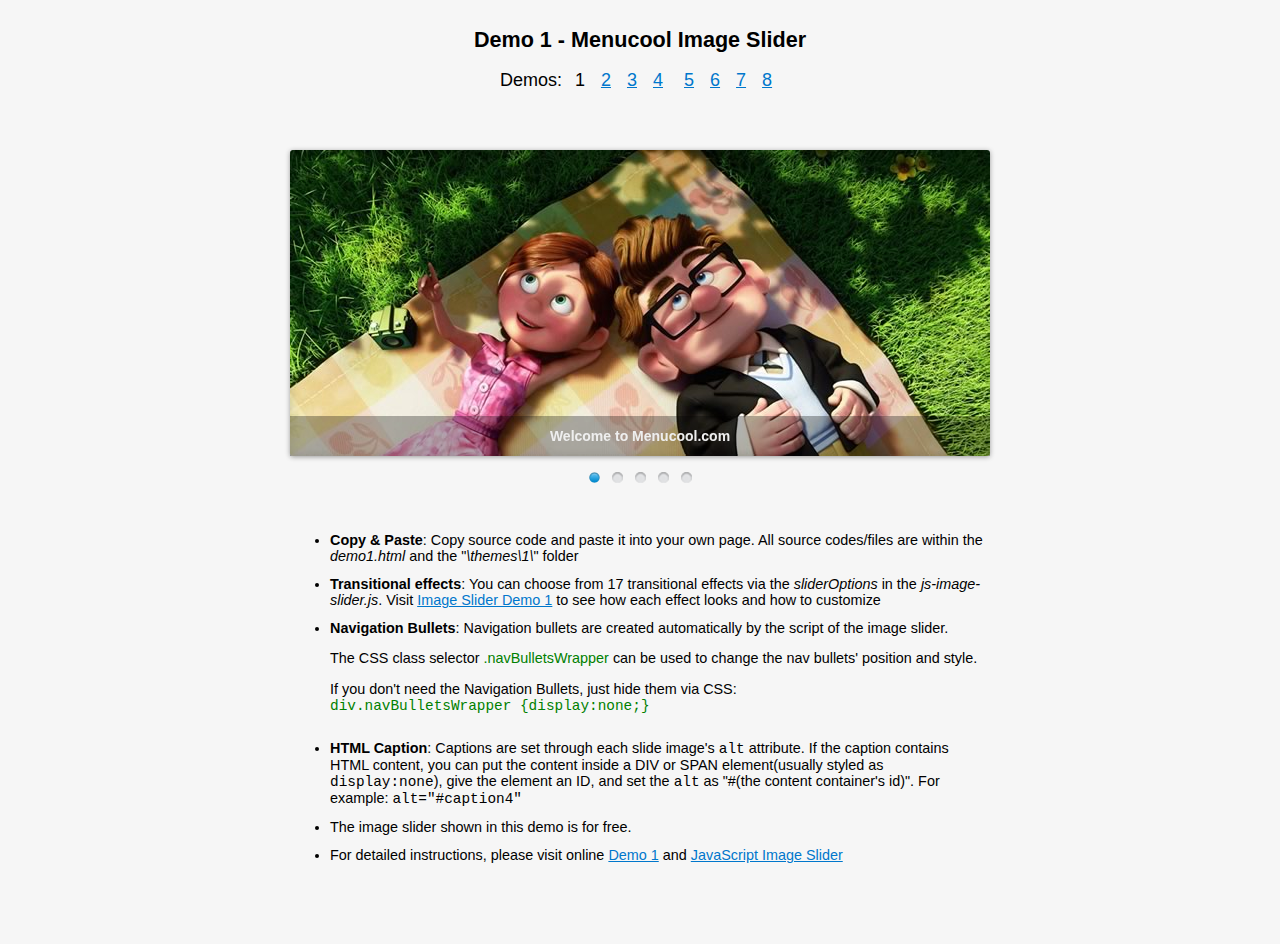
<file: Resources/jsImgSlider/demo1.html>
<!DOCTYPE html>
<html>
<head>
    <title>Demo 1 - Menucool Image Slider</title>
    <link href="themes/1/js-image-slider.css" rel="stylesheet" type="text/css" />
    <script src="themes/1/js-image-slider.js" type="text/javascript"></script>
    <link href="generic.css" rel="stylesheet" type="text/css" />
</head>
<body>
    <div class="div1"><h2>Demo 1 - Menucool Image Slider</h2>
        <p>Demos: <a href="demo1.html" class="current">1</a><a href="demo2.html">2</a><a href="demo3.html">3</a><a href="demo4.html">4</a>
        <a href="demo5.html">5</a><a href="demo6.html">6</a><a href="demo7.html">7</a><a href="demo8.html">8</a></p>
    </div>
    <div id="sliderFrame">
        <div id="slider">
            <a href="http://www.menucool.com/javascript-image-slider" target="_blank">
                <img src="images/image-slider-1.jpg" alt="Welcome to Menucool.com" />
            </a>
            <img src="images/image-slider-2.jpg" />
            <img src="images/image-slider-3.jpg" alt="" />
            <img src="images/image-slider-4.jpg" alt="#htmlcaption" />
            <img src="images/image-slider-5.jpg" />
        </div>
        <div id="htmlcaption" style="display: none;">
            <em>HTML</em> caption. Link to <a href="http://www.google.com/">Google</a>.
        </div>
    </div>

    <div class="div2">
        <ul>
            <li><b>Copy & Paste</b>: Copy source code and paste it into your own page. All source codes/files are within the <i>demo1.html</i> and the "<i>\themes\1\</i>" folder</li>
            <li><b>Transitional effects</b>: You can choose from 17 transitional effects via the <i>sliderOptions</i> in the <em>js-image-slider.js</em>. 
            Visit <a href="http://www.menucool.com/slider/javascript-image-slider-demo1" target="_blank">Image Slider Demo 1</a> to see how each effect looks and how to customize</li>
            <li><b>Navigation Bullets</b>: Navigation bullets are created automatically by the script of the image slider.
            <p>The CSS class selector <span class="green">.navBulletsWrapper</span> can be used to change the nav bullets' position and style.</p>
            <p>If you don't need the Navigation Bullets, just hide them via CSS:<br /><span class="green cn">div.navBulletsWrapper  {display:none;}</span></p>
            </li>
            <li><b>HTML Caption</b>: Captions are set through each slide image's <span class="cn">alt</span> attribute. If the caption contains HTML content, 
            you can put the content inside a DIV or SPAN element(usually styled as <span class="cn">display:none</span>), give the element an ID,
            and set the <span class="cn">alt</span> as "#(the content container's id)". For example: <span class="cn">alt="#caption4"</span></li>
            <li>The image slider shown in this demo is for free.</li>
            <li>For detailed instructions, please visit online <a href="http://www.menucool.com/slider/javascript-image-slider-demo1">Demo 1</a> and 
            <a href="http://www.menucool.com/javascript-image-slider" target="_blank">JavaScript Image Slider</a></li>
        </ul>
    </div>
</body>
</html>
</file>
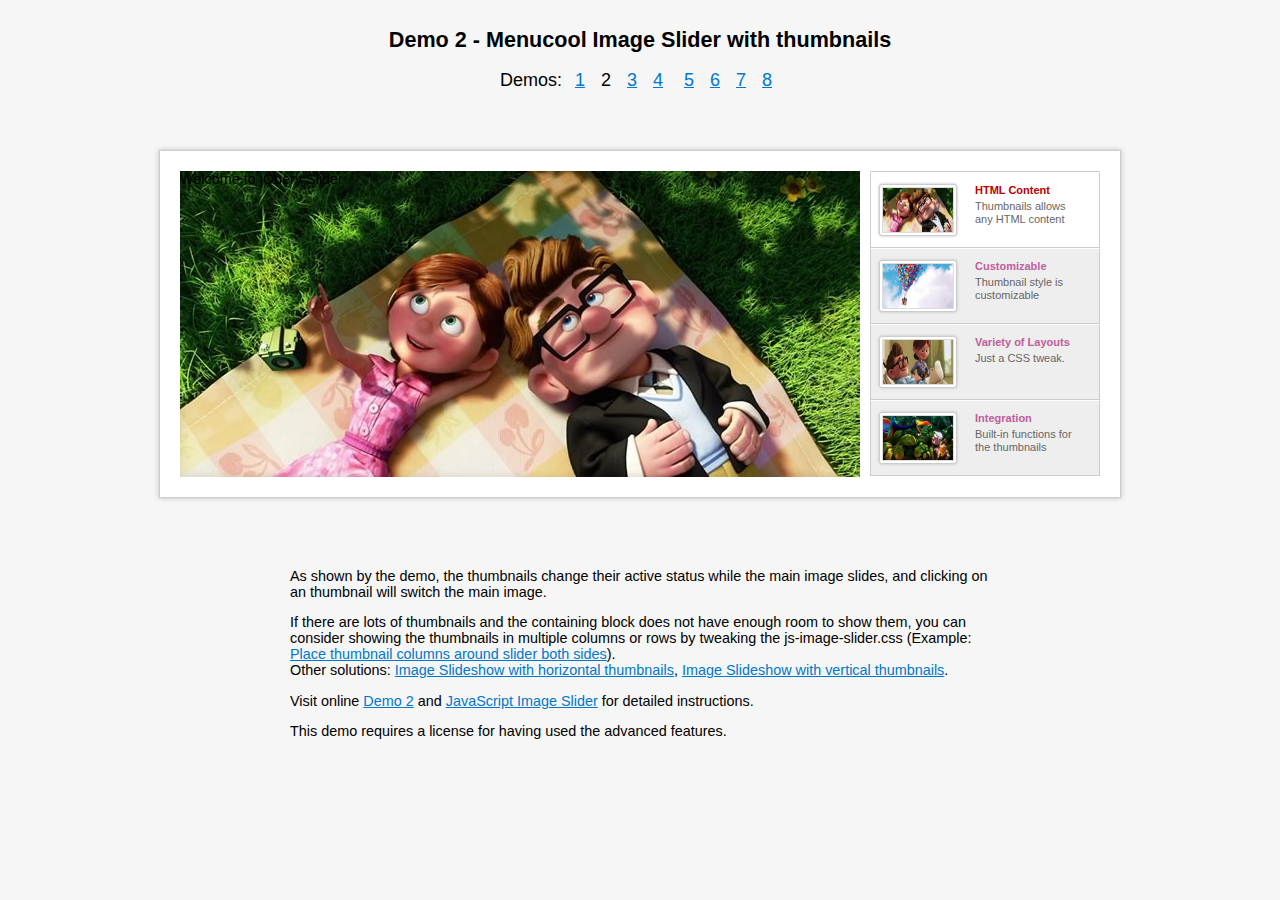
<file: Resources/jsImgSlider/demo2.html>
<!DOCTYPE html>
<html>
<head>
    <title>Demo 2</title>
    <link href="themes/2/js-image-slider.css" rel="stylesheet" type="text/css" />
    <script src="themes/2/js-image-slider.js" type="text/javascript"></script>
    <link href="generic.css" rel="stylesheet" type="text/css" />
</head>
<body>
    <div class="div1"><h2>Demo 2 - Menucool Image Slider with thumbnails</h2>
        <p>Demos: <a href="demo1.html">1</a><a href="demo2.html" class="current">2</a><a href="demo3.html">3</a><a href="demo4.html">4</a>
        <a href="demo5.html">5</a><a href="demo6.html">6</a><a href="demo7.html">7</a><a href="demo8.html">8</a></p>
    </div>
    
    <div id="sliderFrame">
        <div id="slider">
            <a href="http://www.menucool.com/jquery-slider" target="_blank">
                <img src="images/image-slider-1.jpg" alt="Welcome to jQuery Slider" style="height: 200px; width: 200px">
            </a>
            <a class="lazyImage" href="images/image-slider-2.jpg" title="Pure Javascript. No jQuery. No Flash.">Pure JavaScript</a>
            <a href="http://www.menucool.com/javascript-image-slider"><b data-src="images/image-slider-3.jpg">Image Slider</b></a>
            <a class="lazyImage" href="images/image-slider-4.jpg" title="">Slide 4</a>
        </div>
        <!--thumbnails-->
        <div id="thumbs">
            <div class="thumb">
                <div class="frame"><img src="images/thumb1.jpg" /></div>
                <div class="thumb-content"><p>HTML Content</p>Thumbnails allows any HTML content</div>
                <div style="clear:both;"></div>
            </div>
            <div class="thumb">
                <div class="frame"><img src="images/thumb2.jpg" /></div>
                <div class="thumb-content"><p>Customizable</p>Thumbnail style is customizable</div>
                <div style="clear:both;"></div>
            </div>
            <div class="thumb">
                <div class="frame"><img src="images/thumb3.jpg" /></div>
                <div class="thumb-content"><p>Variety of Layouts</p>Just a CSS tweak.</div>
                <div style="clear:both;"></div>
            </div>
            <div class="thumb">
                <div class="frame"><img src="images/thumb4.jpg" /></div>
                <div class="thumb-content"><p>Integration</p>Built-in functions for the thumbnails</div>
                <div style="clear:both;"></div>
            </div>
        </div>
        <!--clear above float:left elements. It is required if above #slider is styled as float:left. -->
        <div style="clear:both;height:0;"></div>
    </div>
    <div class="div2">
        <p>As shown by the demo, the thumbnails change their active status while the main image slides, and clicking on an thumbnail will switch the main image.</p>
        <p>If there are lots of thumbnails and the containing block does not have enough room to show them, 
        you can consider showing the thumbnails in multiple columns or rows by tweaking the js-image-slider.css (Example: <a href="http://www.menucool.com/1165/How-to-place-thumbnail-columns-around-both-sides">Place thumbnail columns around slider both sides</a>). <br />
        Other solutions: <a href="http://www.menucool.com/slider/flickr-like-slideshow">Image Slideshow with horizontal thumbnails</a>, <a href="http://www.menucool.com/slider/thumbnail-slider-demo-3">Image Slideshow with vertical thumbnails</a>.</p>
        <p>Visit online <a href="http://www.menucool.com/slider/javascript-image-slider-demo2">Demo 2</a> and 
        <a href="http://www.menucool.com/javascript-image-slider" target="_blank">JavaScript Image Slider</a> for detailed instructions.</p>
        <p>This demo requires a license for having used the advanced features.</p>        
    </div>
</body>
</html>
</file>
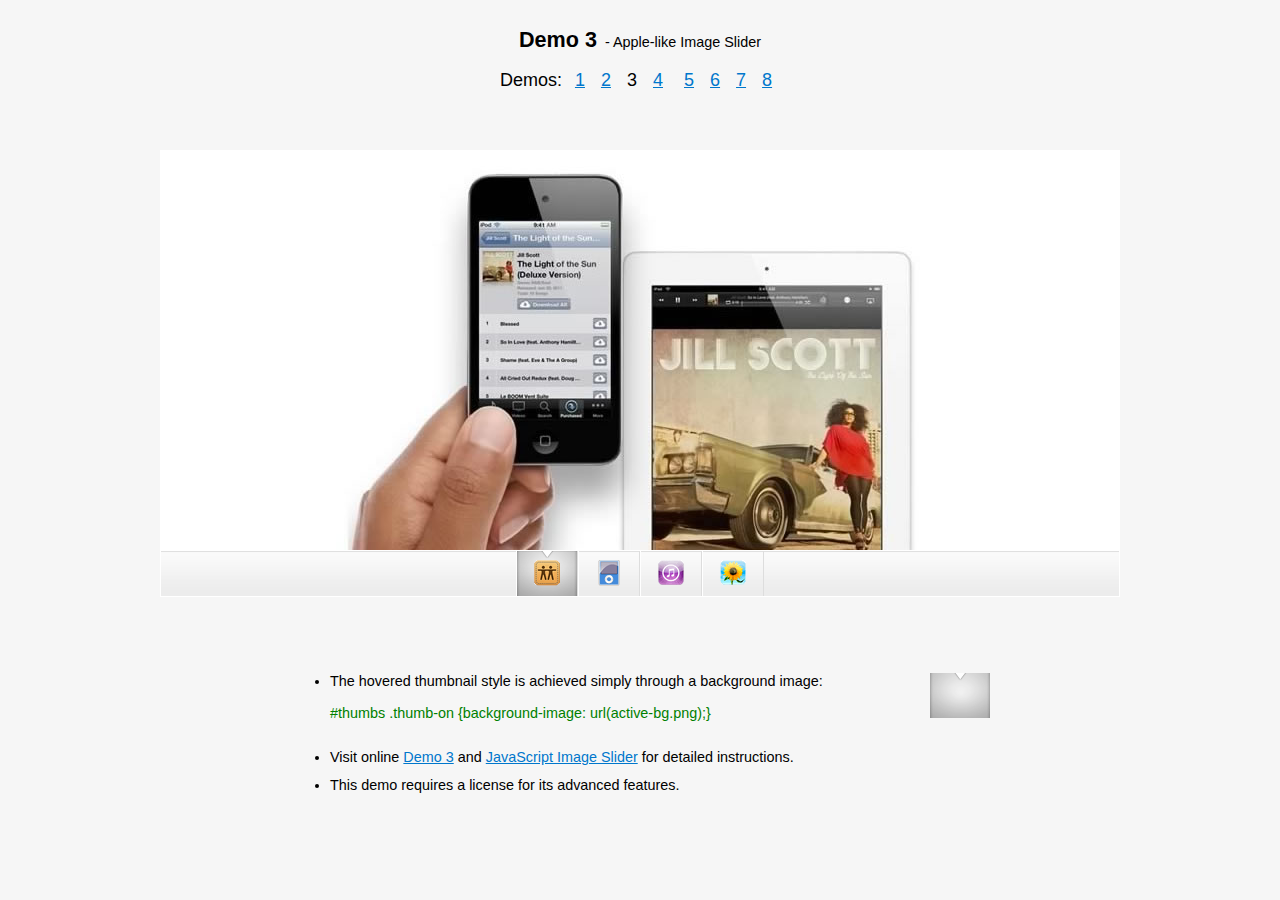
<file: Resources/jsImgSlider/demo3.html>
<!DOCTYPE html>
<html>
<head>
    <title>Demo 3</title>
    <link href="themes/3/js-image-slider.css" rel="stylesheet" type="text/css" />
    <script src="themes/3/js-image-slider.js" type="text/javascript"></script>
    <link href="generic.css" rel="stylesheet" type="text/css" />
</head>
<body>
    <div class="div1"><h2>Demo 3</h2> &nbsp;- Apple-like Image Slider
        <p>Demos: <a href="demo1.html">1</a><a href="demo2.html">2</a><a href="demo3.html" class="current">3</a><a href="demo4.html">4</a>
        <a href="demo5.html">5</a><a href="demo6.html">6</a><a href="demo7.html">7</a><a href="demo8.html">8</a></p>
    </div>

    <div id="sliderFrame">
        <div id="slider">
            <a href="http://www.menucool.com/"><img src="images/slider-1.jpg" alt="" /></a>
            <a class="lazyImage" href="images/slider-2.jpg" title="">slide 2</a>
            <a href="http://www.menucool.com/javascript-image-slider">
                <b data-src="images/slider-3.jpg" data-alt="">Image Slider</b>
            </a>
            <a class="lazyImage" href="images/slider-4.jpg" title="">slide 4</a>
        </div>
        <!--thumbnails-->
        <div id="thumbs">
            <div class="thumb"><img src="images/thumb-1.gif" /></div>
            <div class="thumb"><img src="images/thumb-2.gif" /></div>
            <div class="thumb"><img src="images/thumb-3.gif" /></div>
            <div class="thumb"><img src="images/thumb-4.gif" /></div>
        </div>
    </div>


    <div class="div2">
        <ul>
            <li><img src="themes/3/active-bg.png" alt="" style="float:right;" />The hovered thumbnail style is achieved simply through a background image:<br /><br />
                <span class="green">#thumbs .thumb-on {background-image: url(active-bg.png);}</span><br />&nbsp;
            </li>
            <li>Visit online <a href="http://www.menucool.com/slider/javascript-image-slider-demo3">Demo 3</a> and 
                <a href="http://www.menucool.com/javascript-image-slider" target="_blank">JavaScript Image Slider</a> for detailed instructions.</li>
            <li>This demo requires a license for its advanced features.</li>
        </ul>
    </div>
</body>
</html>
</file>
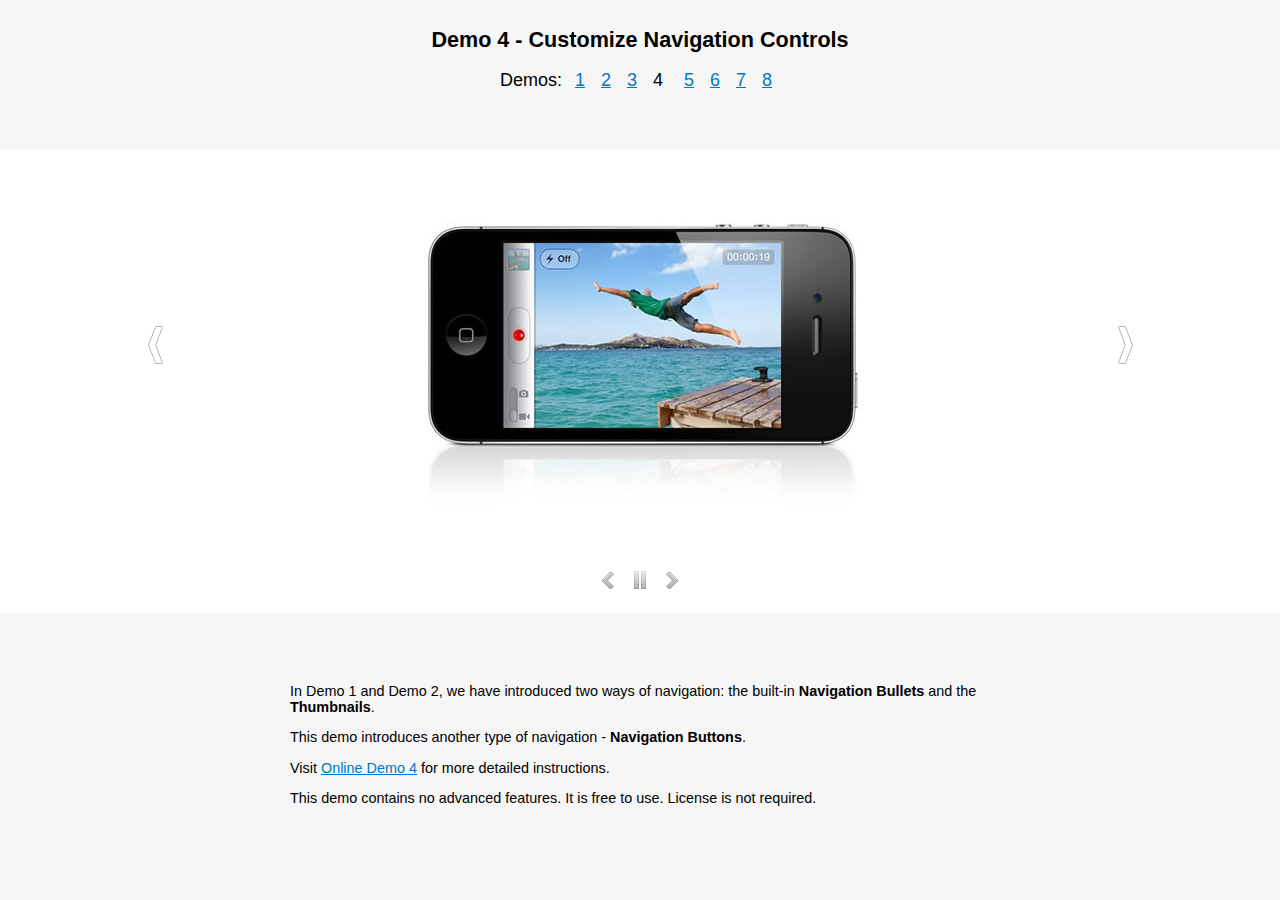
<file: Resources/jsImgSlider/demo4.html>
<!DOCTYPE html>
<html>
<head>
    <title>Demo 4 - with Navigation Buttons</title>
    <link href="themes/4/js-image-slider.css" rel="stylesheet" type="text/css" />
    <script src="themes/4/js-image-slider.js" type="text/javascript"></script>
    <link href="generic.css" rel="stylesheet" type="text/css" />
</head>

<body>
    <div class="div1"><h2>Demo 4 - Customize Navigation Controls</h2>
        <p>Demos: <a href="demo1.html">1</a><a href="demo2.html">2</a><a href="demo3.html">3</a><a href="demo4.html" class="current">4</a>
        <a href="demo5.html">5</a><a href="demo6.html">6</a><a href="demo7.html">7</a><a href="demo8.html">8</a></p>
    </div>
    
    
    <div id="sliderFrame">
        <div id="slider">
            <img src="images/slider-1.jpg" />
            <img src="images/slider-2.jpg" />
            <img src="images/slider-3.jpg" />
            <img src="images/slider-4.jpg" />
        </div>
        <!--Custom navigation buttons on both sides-->
        <div class="group1-Wrapper">
            <a onclick="imageSlider.previous()" class="group1-Prev"></a>
            <a onclick="imageSlider.next()" class="group1-Next"></a>
        </div>
        <!--nav bar-->
        <div style="text-align:center;padding:20px;z-index:20;">
            <a onclick="imageSlider.previous()" class="group2-Prev"></a>
            <a id='auto' onclick="switchAutoAdvance()"></a>
            <a onclick="imageSlider.next()" class="group2-Next"></a>
        </div>
    </div>


    <div class="div2">
        <p>In Demo 1 and Demo 2, we have introduced two ways of navigation: the built-in <b>Navigation Bullets</b> and the <b>Thumbnails</b>.</p>
        <p>This demo introduces another type of navigation - <b>Navigation Buttons</b>.</p>
        <p>Visit <a href="http://www.menucool.com/slider/javascript-image-slider-demo4" target="_blank">Online Demo 4</a> for more detailed instructions.</p>
        <p>This demo contains no advanced features. It is free to use. License is not required.</p>
    </div>
    <script type="text/javascript">
        //The following script is for the group 2 navigation buttons.
        function switchAutoAdvance() {
            imageSlider.switchAuto();
            switchPlayPauseClass();
        }
        function switchPlayPauseClass() {
            var auto = document.getElementById('auto');
            var isAutoPlay = imageSlider.getAuto();
            auto.className = isAutoPlay ? "group2-Pause" : "group2-Play";
            auto.title = isAutoPlay ? "Pause" : "Play";
        }
        switchPlayPauseClass();
    </script>
</body>
</html>
</file>
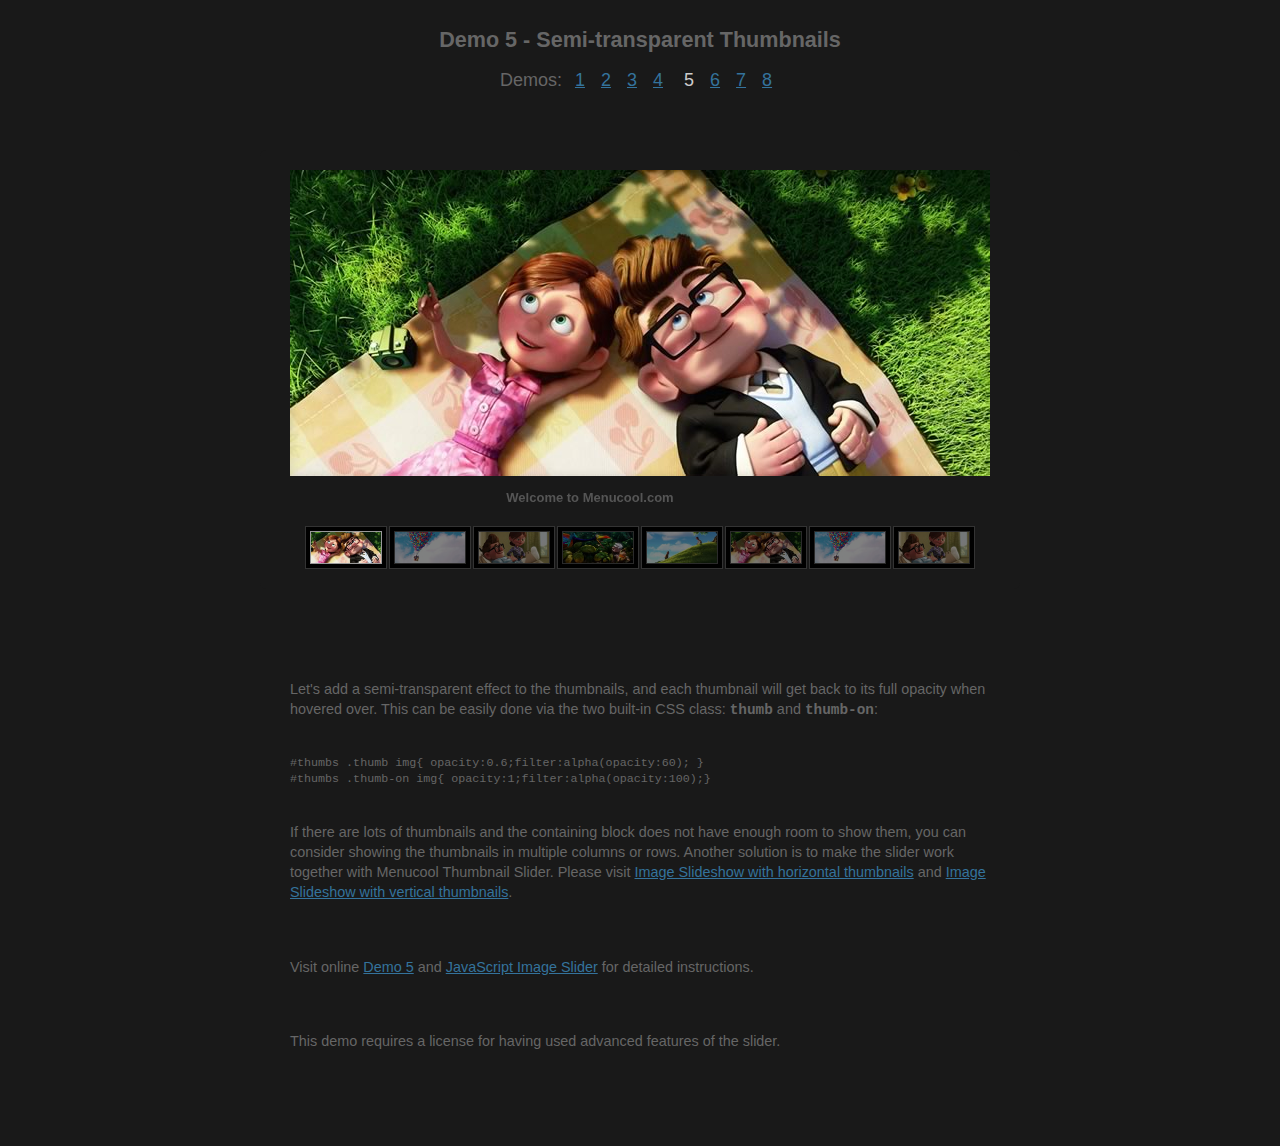
<file: Resources/jsImgSlider/demo5.html>
<!DOCTYPE html>
<html>
<head>
    <title>Demo 5 - Semi-transparent Thumbnails</title>
    <link href="themes/5/js-image-slider.css" rel="stylesheet" type="text/css" />
    <script src="themes/5/js-image-slider.js" type="text/javascript"></script>
    <link href="generic.css" rel="stylesheet" type="text/css" />
    <style>
        body {background-color:#191919;color:#666;line-height:1.4;}
        .div1 a.current {color:#ccc;}
        .div1 a, .div2 a {color:#34739c;}
        .div2 p {padding:20px 0;}
    </style>
</head>
<body>
    <div class="div1"><h2>Demo 5 - Semi-transparent Thumbnails</h2>
        <p>Demos: <a href="demo1.html">1</a><a href="demo2.html">2</a><a href="demo3.html">3</a><a href="demo4.html">4</a>
        <a href="demo5.html" class="current">5</a><a href="demo6.html">6</a><a href="demo7.html">7</a><a href="demo8.html">8</a></p>
    </div>

    <div id="sliderFrame">
        <div id="slider">
            <a href="http://www.menucool.com/">
                <img src="images/image-slider-1.jpg" alt="Welcome to Menucool.com" />
            </a>
            <a class="lazyImage" href="images/image-slider-2.jpg" title="Customizable Transition Effects">Customizable Transition Effects</a>
            <a href="http://www.menucool.com/javascript-image-slider">
                <b data-src="images/image-slider-3.jpg" data-alt="#htmlcaption3">Image Slider</b>
            </a>
            <a class="lazyImage" href="images/image-slider-4.jpg" title="Pure Javascript. No jQuery. No flash.">Plain Javascript Slider</a>
            <a class="lazyImage" href="images/image-slider-5.jpg" title="#htmlcaption5">Lazy Loading Image</a>
            <a class="lazyImage" href="images/image-slider-1.jpg" title="Light weight Image Slider">Light weight Image Slider</a>
            <a class="lazyImage" href="images/image-slider-2.jpg" title="Fine tuned. Sleek & Smooth">Fine tuned. Sleek & Smooth</a>
            <a class="lazyImage" href="images/image-slider-3.jpg" title="Easy-to-Use Slider">Easy-to-Use Slider</a>
        </div>
        <div style="display: none;">
            <div id="htmlcaption3">
                <em>HTML</em> caption. Back to <a href="http://www.menucool.com/">Menucool</a>.
            </div>
            <div id="htmlcaption5">
                Smart Lazy Loading Image
            </div>
        </div>
                
        <!--thumbnails-->
        <div id="thumbs">
            <div class="thumb"><img src="images/thumb1.jpg" /></div>
            <div class="thumb"><img src="images/thumb2.jpg" /></div>
            <div class="thumb"><img src="images/thumb3.jpg" /></div>
            <div class="thumb"><img src="images/thumb4.jpg" /></div>
            <div class="thumb"><img src="images/thumb5.jpg" /></div>
            <div class="thumb"><img src="images/thumb1.jpg" /></div>
            <div class="thumb"><img src="images/thumb2.jpg" /></div>
            <div class="thumb"><img src="images/thumb3.jpg" /></div>
        </div>
    </div>

    <div class="div2">
        <p>
            Let's add a semi-transparent effect to the thumbnails, and each thumbnail will get back to its full opacity when hovered over.
            This can be easily done via the two built-in CSS class: <b class="cn">thumb</b> and <b class="cn">thumb-on</b>:
        </p>
        <code><pre>#thumbs .thumb img{ opacity:0.6;filter:alpha(opacity:60); }
#thumbs .thumb-on img{ opacity:1;filter:alpha(opacity:100);}</pre></code>
        <p>If there are lots of thumbnails and the containing block does not have enough room to show them, 
        you can consider showing the thumbnails in multiple columns or rows. 
        Another solution is to make the slider work together with Menucool Thumbnail Slider. 
            Please visit <a href="http://www.menucool.com/slider/flickr-like-slideshow">Image Slideshow with horizontal thumbnails</a> and <a href="http://www.menucool.com/slider/thumbnail-slider-demo-3">Image Slideshow with vertical thumbnails</a>.</p>
        <p>Visit online <a href="http://www.menucool.com/slider/javascript-image-slider-demo5">Demo 5</a> and 
        <a href="http://www.menucool.com/javascript-image-slider" target="_blank">JavaScript Image Slider</a> for detailed instructions.</p>
        <p>This demo requires a license for having used advanced features of the slider.</p>
    </div>

</body>
</html>
</file>
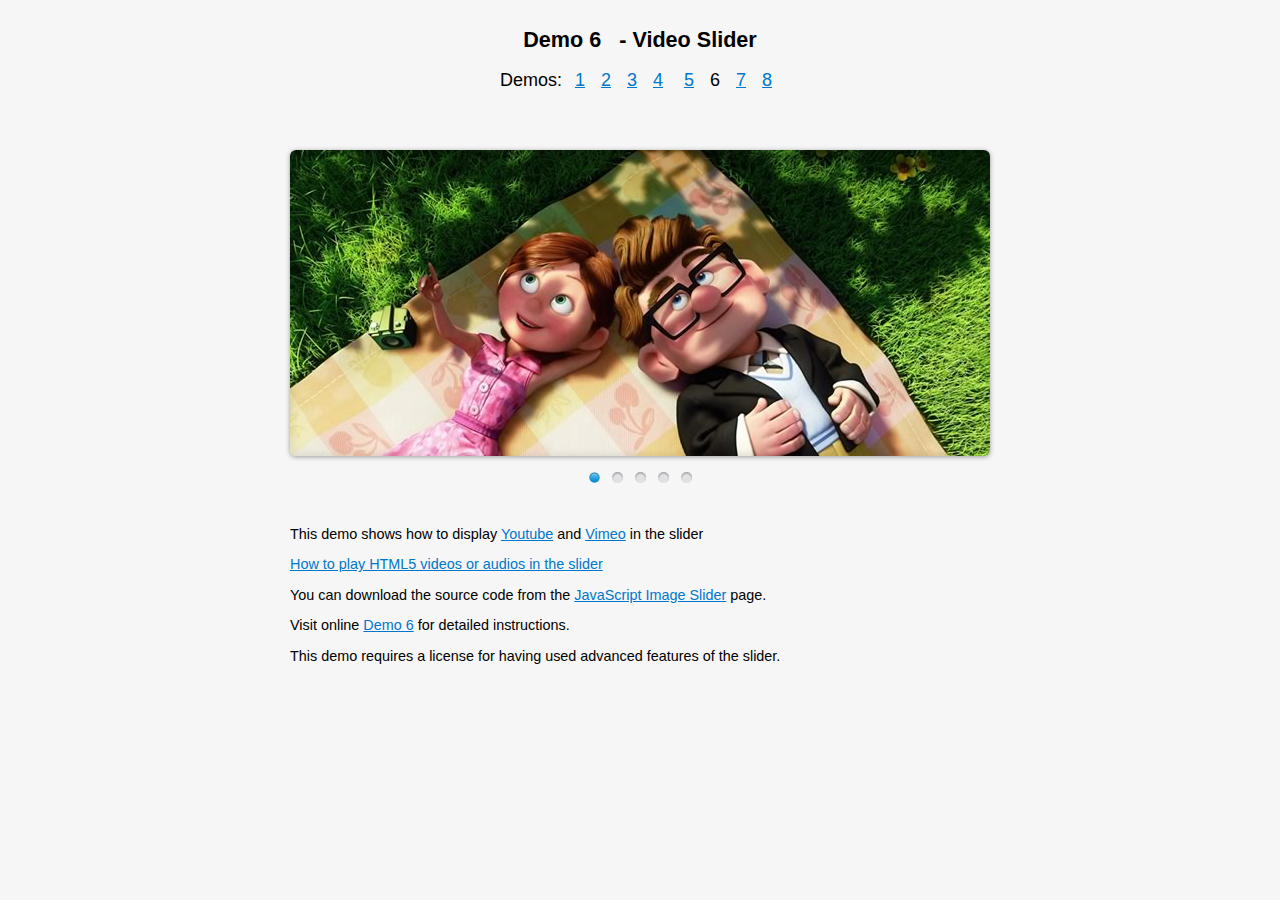
<file: Resources/jsImgSlider/demo6.html>
<!DOCTYPE html>
<html>
<head>
    <title>Demo 6</title>
    <link href="themes/6/js-image-slider.css" rel="stylesheet" type="text/css" />
    <script src="themes/6/mcVideoPlugin.js" type="text/javascript"></script>
    <script src="themes/6/js-image-slider.js" type="text/javascript"></script>
    <link href="generic.css" rel="stylesheet" type="text/css" />
    <script type="text/javascript">
        //don't copy the script below into your page.
        if (!document.domain) alert("The video will not work properly if opening the page by local path. Please test this page through HTTP on a web or localhost server");
    </script>

</head>
<body>
    <div class="div1"><h2>Demo 6 &nbsp; - Video Slider</h2>
        <p>Demos: <a href="demo1.html">1</a><a href="demo2.html">2</a><a href="demo3.html">3</a><a href="demo4.html">4</a>
        <a href="demo5.html">5</a><a href="demo6.html" class="current">6</a><a href="demo7.html">7</a><a href="demo8.html">8</a></p>
    </div>
    <div id="sliderFrame">
        <div id="slider">
            <a href="http://www.menucool.com/video-slider">
                <img src="images/image-slider-1.jpg" alt="" />
            </a>
            <a class="video" href="http://vimeo.com/18560206">
                <b data-src="images/image-slider-2.jpg">Vimeo</b>
            </a>
            <a class="video" href="http://www.youtube.com/watch?v=P0G_2tiivxE">
                <b data-src="images/image-slider-3.jpg">Image Slider</b>
            </a>
            <a class="lazyImage" href="images/image-slider-4.jpg">Slide 4</a>
            <a class="video" href="http://vimeo.com/18867695" data-autovideo="1">
                <b data-src="images/image-slider-5.jpg">Slide 5</b>
            </a>
        </div>
    </div>

    <div class="div2">
        <p>This demo shows how to display <a href="http://www.youtube.com" target="_blank">Youtube</a> and <a href="http://www.vimeo.com" target="_blank">Vimeo</a> in the slider</p>
        <p><a href="http://www.menucool.com/slider/play-html5-video-or-audio-in-slider" target="_blank">How to play HTML5 videos or audios in the slider</a></p>
        <p>You can download the source code from the <a href="http://www.menucool.com/javascript-image-slider">JavaScript Image Slider</a> page.</p>
        <p>Visit online <a href="http://www.menucool.com/video-slider">Demo 6</a> for detailed instructions.</p>
        <p>This demo requires a license for having used advanced features of the slider.</p>
    </div>
</body>
</html>
</file>
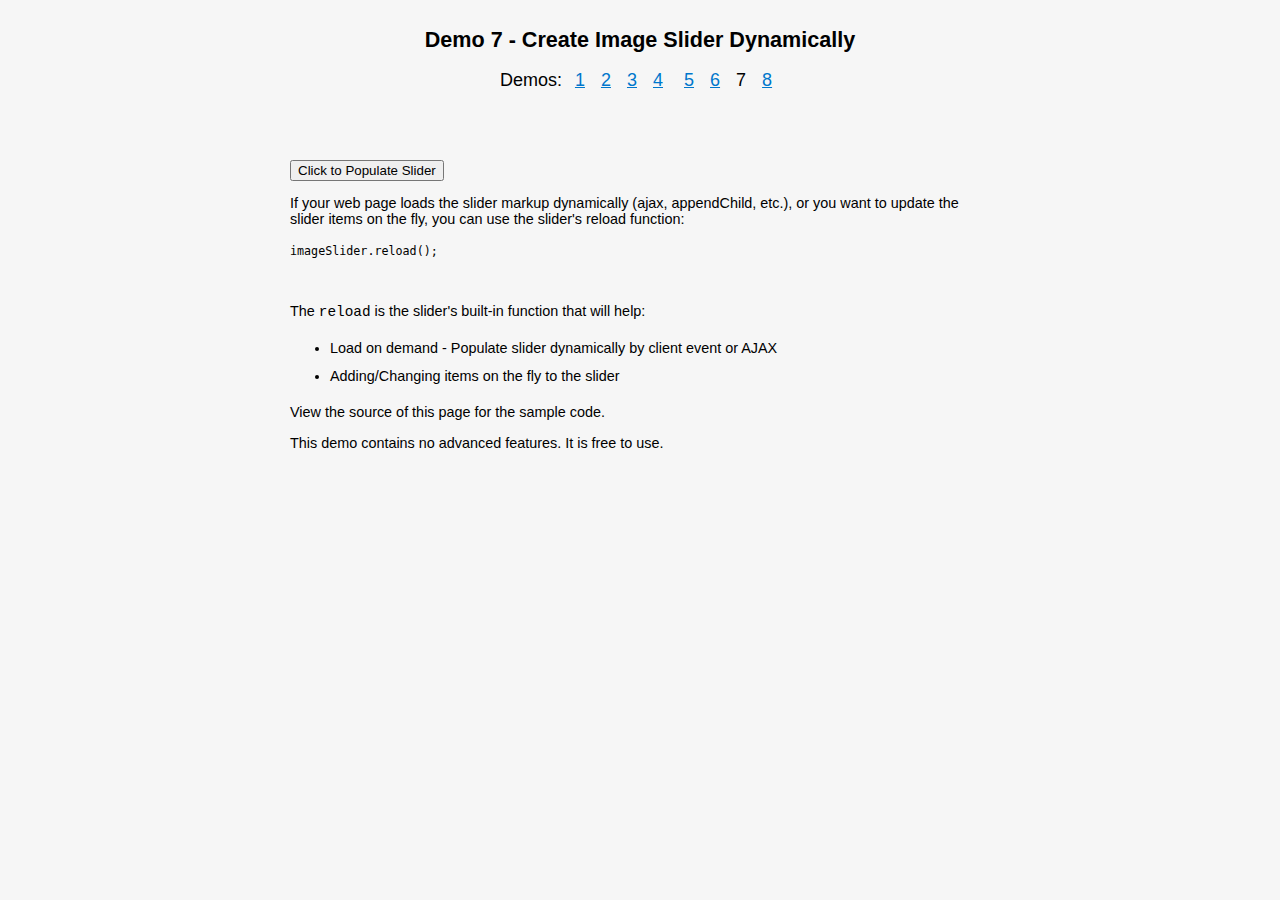
<file: Resources/jsImgSlider/demo7.html>
<!DOCTYPE html>
<html>
<head>
    <title>Demo 7 - Create Image Slider Dynamically</title>
    <link href="themes/7/js-image-slider.css" rel="stylesheet" type="text/css" />
    <script src="themes/7/js-image-slider.js" type="text/javascript"></script>
    <link href="generic.css" rel="stylesheet" type="text/css" />
    <script type="text/javascript">
        function populateSlider() {
            //Note: If the slider container has been set as invisible(e.g. display:none;), make sure set it visible before reload the imageSlider
            setSliderMarkup();
            imageSlider.reload();
        }
        function setSliderMarkup() {
            var sliderFrame = document.getElementById("sliderFrame");
            sliderFrame.innerHTML = '<div id="slider"><img src="images/image-slider-1.jpg" />' +
            '<img src="images/image-slider-2.jpg" /><img src="images/image-slider-3.jpg" />' +
            '<img src="images/image-slider-4.jpg" /><img src="images/image-slider-5.jpg" /></div>';
        }
    </script>
</head>
<body>
    <div class="div1"><h2>Demo 7 - Create Image Slider Dynamically</h2>
        <p>Demos: <a href="demo1.html">1</a><a href="demo2.html">2</a><a href="demo3.html">3</a><a href="demo4.html">4</a>
        <a href="demo5.html">5</a><a href="demo6.html">6</a><a href="demo7.html" class="current">7</a><a href="demo8.html">8</a></p>
    </div>
    <div id="sliderFrame"></div>

    <div class="div2">
        <input type="button" onclick="populateSlider()" value="Click to Populate Slider" />
        <p>If your web page loads the slider markup dynamically (ajax, appendChild, etc.), or you want to update the slider items on the fly, you can use the slider's reload function:</p>
        <code>imageSlider.reload();</code>
        <p>&nbsp;</p>
        The <span class="cn">reload</span> is the slider's built-in function that will help: 
        <ul>
            <li>Load on demand - Populate slider dynamically by client event or AJAX</li>
            <li>Adding/Changing items on the fly to the slider</li>
        </ul>
        <p>View the source of this page for the sample code.</p>
        <p>This demo contains no advanced features. It is free to use.</p>
    </div>
</body>
</html>
</file>
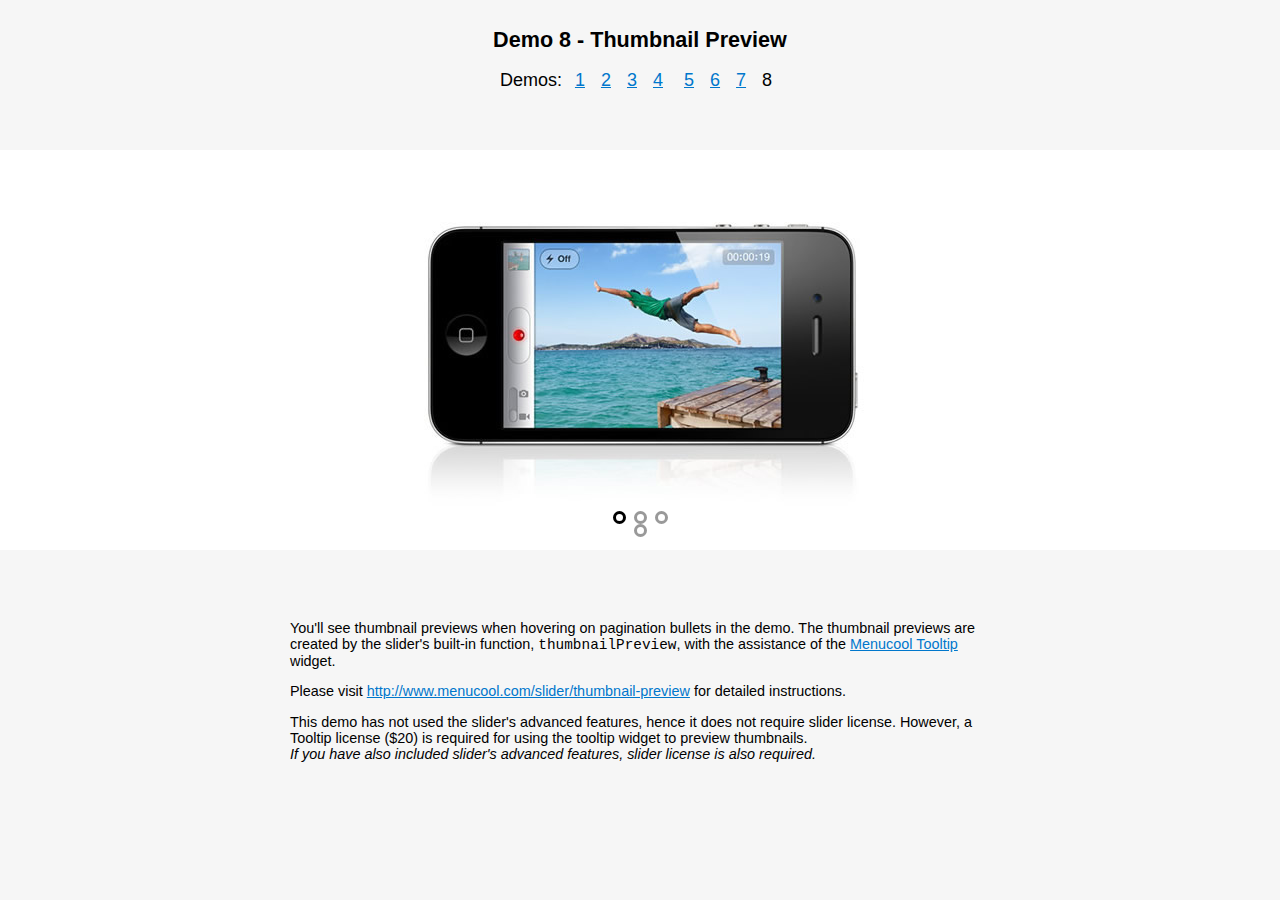
<file: Resources/jsImgSlider/demo8.html>
<!DOCTYPE html>
<html>
<head>
    <title>Demo 8 - Image Slider with Thumbnail Preview</title>
    <link href="themes/8/js-image-slider.css" rel="stylesheet" type="text/css" />
    <script src="themes/8/js-image-slider.js" type="text/javascript"></script>
    <link href="themes/8/tooltip.css" rel="stylesheet" type="text/css" />
    <script src="themes/8/tooltip.js" type="text/javascript"></script>
    <link href="generic.css" rel="stylesheet" type="text/css" />
    <script type="text/javascript">
        imageSlider.thumbnailPreview(function (thumbIndex) { return "<img src='images/slider-" + (thumbIndex + 1) + ".jpg' style='width:180px;height:75px;' />"; });
    </script>
</head>
<body>
    <div class="div1">
        <h2>Demo 8 - Thumbnail Preview</h2> 
        <p>
            Demos: <a href="demo1.html">1</a><a href="demo2.html">2</a><a href="demo3.html">3</a><a href="demo4.html">4</a>
            <a href="demo5.html">5</a><a href="demo6.html">6</a><a href="demo7.html">7</a><a href="demo8.html" class="current">8</a>
        </p>
    </div>
    <div id="sliderFrame">
        <div id="slider">
            <img src="images/slider-1.jpg" />
            <img src="images/slider-2.jpg" />
            <img src="images/slider-3.jpg" />
            <img src="images/slider-4.jpg" />
        </div>
    </div>
    <div class="div2">
        <p>You'll see thumbnail previews when hovering on pagination bullets in the demo. The thumbnail previews are created by the
        slider's built-in function, <span class="cn">thumbnailPreview</span>, with the assistance of the
        <a href="http://www.menucool.com/tooltip/javascript-tooltip" target="_blank">Menucool Tooltip</a> widget.</p>
        <p>Please visit <a href="http://www.menucool.com/slider/thumbnail-preview">http://www.menucool.com/slider/thumbnail-preview</a> for detailed instructions.</p>
        <p>This demo has not used the slider's advanced features, hence it does not require slider license. However, a Tooltip license ($20) is required for using the tooltip widget to preview thumbnails.
        <br /><em>If you have also included slider's advanced features, slider license is also required.</em></p>
    </div>
</body>
</html>
</file>
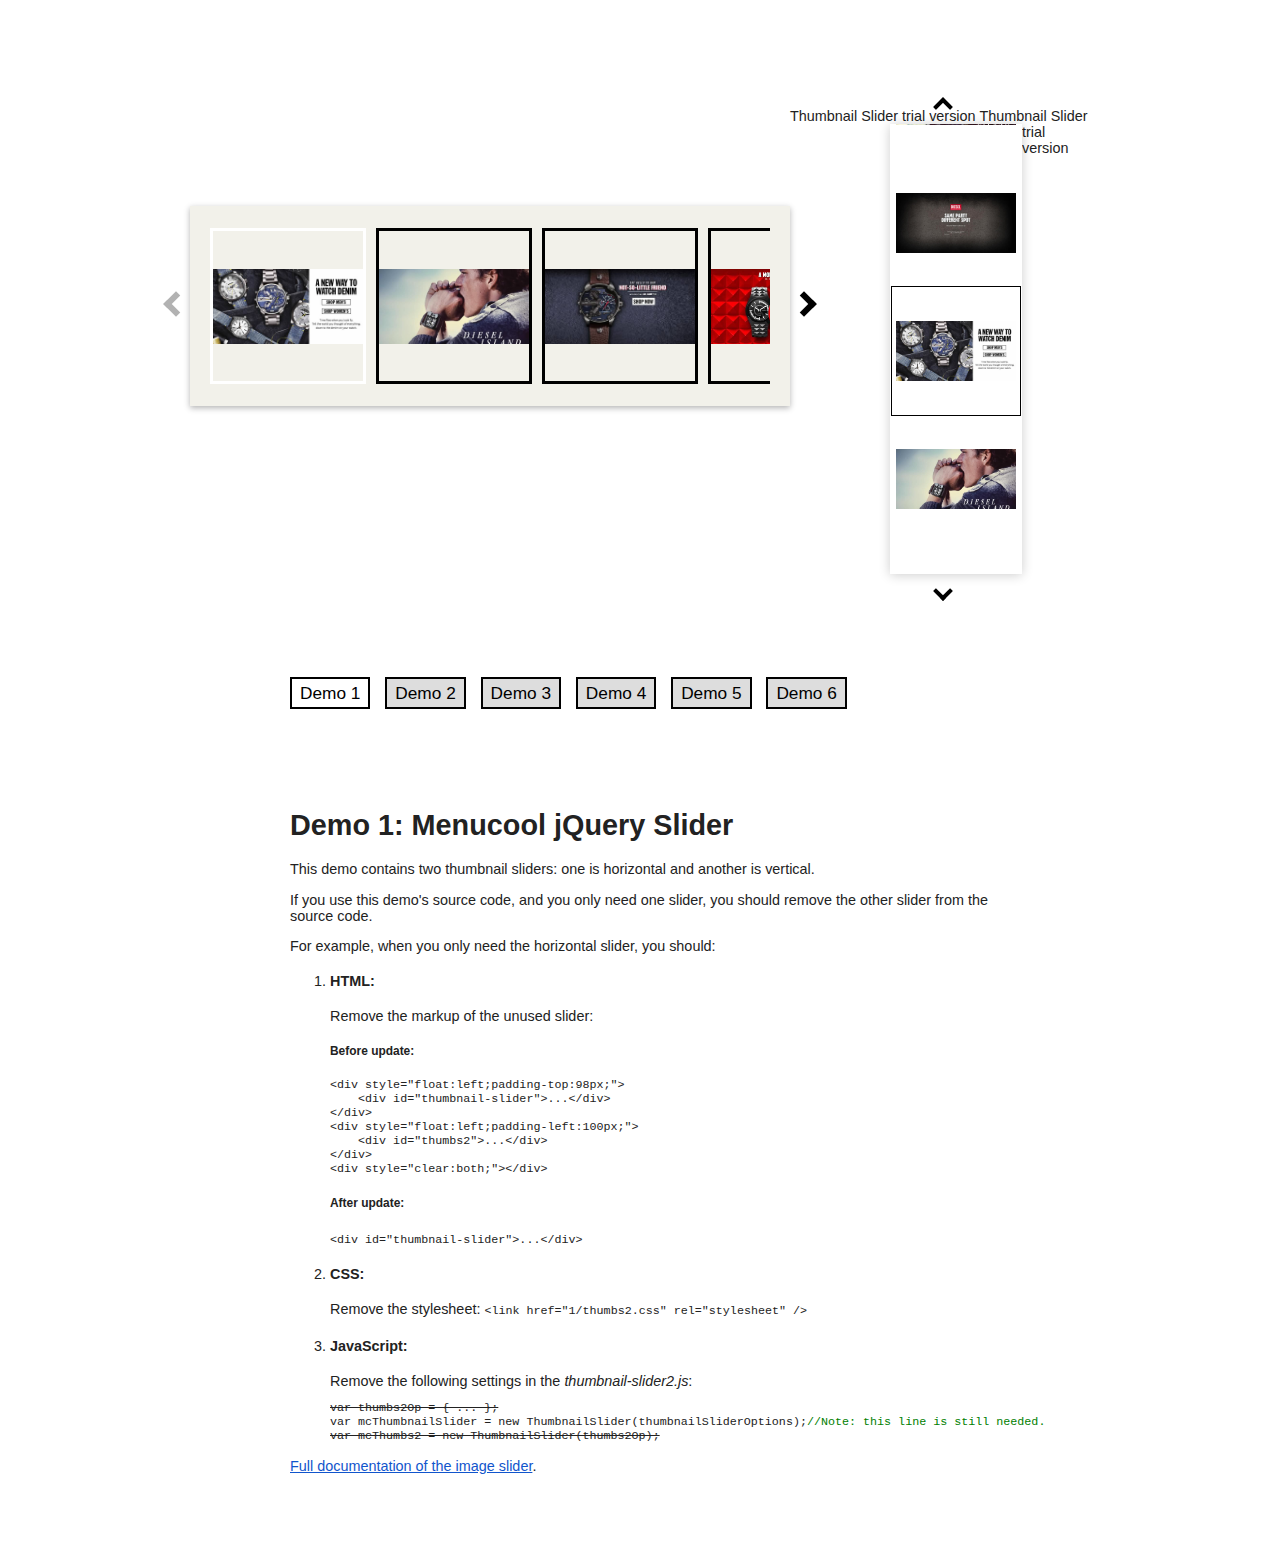
<file: Resources/thumbnailSlider/demo1.html>
﻿<!DOCTYPE html>
<html>
<head>
    <title>Demo 1: Menucool jQuery Slider</title>
    <meta name="viewport" content="width=device-width, initial-scale=1.0" />
    <link href="1/thumbs2.css" rel="stylesheet" />
    <link href="1/thumbnail-slider.css" rel="stylesheet" type="text/css" />
    <script src="1/thumbnail-slider.js" type="text/javascript"></script>
    <style>
        body {font: normal 0.9em Arial;color: #222;}
        header {display:block; font-size:1.2em; margin-bottom:100px;}
        header a, header span {
            display: inline-block;
            padding: 4px 8px;
            margin-right: 10px;
            border: 2px solid #000;
            background: #DDD;
            color: #000;
            text-decoration: none;
            text-align: center;
            height: 20px;
        }
        header span {background:white;}
        a {color: #1155CC;}
    </style>
</head>
<body>
    <!--start-->
    <div style="max-width:900px;margin:0 auto;padding:100px 0;">

        <div style="float:left;padding-top:98px;">
            <div id="thumbnail-slider">
                <div class="inner">
                    <ul>
                        <li>
                            <a href="/">
                                <span class="thumb" style="background-image:url(img/1.jpg)">
                                    This slide demonstrates how to link the thumbnail image to another web page.
                                </span>
                            </a>
                        </li>
                        <li>
                            <a class="thumb" href="img/2.jpg"></a>
                        </li>
                        <li>
                            <a class="thumb" href="img/3.jpg"></a>
                        </li>
                        <li>
                            <a class="thumb" href="img/4.jpg"></a>
                        </li>
                        <li>
                            <a class="thumb" href="img/5.jpg"></a>
                        </li>
                        <li>
                            <a class="thumb" href="img/6.jpg"></a>
                        </li>
                        <li>
                            <a class="thumb" href="img/7.jpg"></a>
                        </li>
                        <li>
                            <a class="thumb" href="img/8.jpg"></a>
                        </li>
                        <li>
                            <a class="thumb" href="img/9.jpg"></a>
                        </li>
                        <li>
                            <a class="thumb" href="img/10.jpg"></a>
                        </li>
                        <li>
                            <a class="thumb" href="img/11.jpg"></a>
                        </li>
                        <li>
                            <a class="thumb" href="img/12.jpg"></a>
                        </li>
                    </ul>
                </div>
            </div>
        </div>

        <div style="float:left;padding-left:100px;">
            <div id="thumbs2">
                <div class="inner">
                    <ul>
                        <li>
                            <a href="/">
                                <span class="thumb" style="background-image:url(img/1.jpg)">
                                    This slide demonstrates how to link the thumbnail image to another web page.
                                </span>
                            </a>
                        </li>
                        <li>
                            <a class="thumb" href="img/2.jpg"></a>
                        </li>
                        <li>
                            <a class="thumb" href="img/3.jpg"></a>
                        </li>
                        <li>
                            <a class="thumb" href="img/4.jpg"></a>
                        </li>
                        <li>
                            <a class="thumb" href="img/5.jpg"></a>
                        </li>
                        <li>
                            <a class="thumb" href="img/6.jpg"></a>
                        </li>
                        <li>
                            <a class="thumb" href="img/7.jpg"></a>
                        </li>
                        <li>
                            <a class="thumb" href="img/8.jpg"></a>
                        </li>
                        <li>
                            <a class="thumb" href="img/9.jpg"></a>
                        </li>
                        <li>
                            <a class="thumb" href="img/10.jpg"></a>
                        </li>
                        <li>
                            <a class="thumb" href="img/11.jpg"></a>
                        </li>
                        <li>
                            <a class="thumb" href="img/12.jpg"></a>
                        </li>
                    </ul>
                </div>
            </div>
        </div>

        <div style="clear:both;"></div>

    </div>
    <!--end-->
    <div style="max-width:700px;margin:0 auto 80px;">
        <header><span>Demo 1</span> <a href="demo2.html">Demo 2</a> <a href="demo3.html">Demo 3</a> <a href="demo4.html">Demo 4</a> <a href="demo5.html">Demo 5</a> <a href="demo6.html">Demo 6</a></header>
        <h1>Demo 1: Menucool jQuery Slider</h1>
        <p>This demo contains two thumbnail sliders: one is horizontal and another is vertical.</p>
        <p>If you use this demo's source code, and you only need one slider, you should remove the other slider from the source code.</p>
        <p>For example, when you only need the horizontal slider, you should:</p>
        <ol>
            <li><h4>HTML:</h4>
            Remove the markup of the unused slider:
            <h5>Before update:</h5>
            <code><pre>&lt;div style="float:left;padding-top:98px;"&gt;
    &lt;div id="thumbnail-slider"&gt;...&lt;/div&gt;
&lt;/div&gt;
&lt;div style="float:left;padding-left:100px;"&gt;
    &lt;div id="thumbs2"&gt;...&lt;/div&gt;
&lt;/div&gt;
&lt;div style="clear:both;"&gt;&lt;/div&gt;</pre></code>
                <h5>After update:</h5>
                <code>&lt;div id="thumbnail-slider"&gt;...&lt;/div&gt;</code>
            </li>
            <li><h4>CSS:</h4>
            Remove the stylesheet:
            <code>&lt;link href="1/thumbs2.css" rel="stylesheet" /&gt;</code>
            </li>
            <li><h4>JavaScript:</h4>
            Remove the following settings in the <em>thumbnail-slider2.js</em>:
            <code><pre><strike>var thumbs2Op = { ... };</strike>
var mcThumbnailSlider = new ThumbnailSlider(thumbnailSliderOptions);<span style="color:green;">//Note: this line is still needed.</span>
<strike>var mcThumbs2 = new ThumbnailSlider(thumbs2Op);</strike></pre></code>
            </li>
        </ol>
        <p><a href="http://www.menucool.com/jquery-slider">Full documentation of the image slider</a>.</p>
    </div>
</body>
</html>
</file>
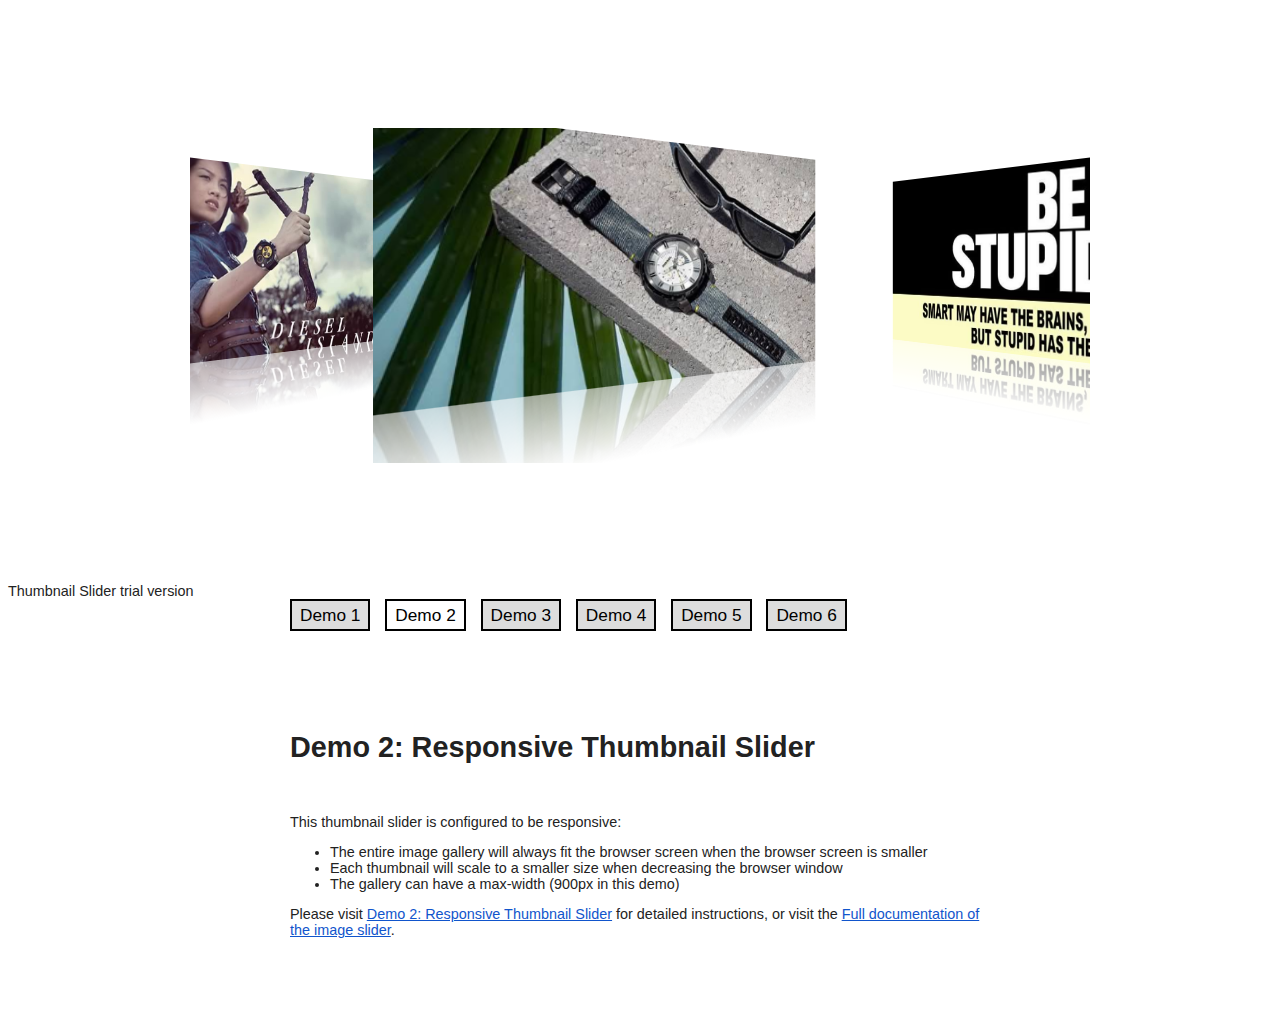
<file: Resources/thumbnailSlider/demo2.html>
﻿<!DOCTYPE html>
<html>
<head>
    <title>Demo 2: Responsive Thumbnail Slider</title>
    <meta name="viewport" content="width=device-width, initial-scale=1.0" />
    <link href="2/thumbnail-slider2.css" rel="stylesheet" type="text/css" />
    <script src="2/thumbnail-slider2.js" type="text/javascript"></script>
    <style>
        body {font: normal 0.9em Arial;color:#222;}
        header {display:block; font-size:1.2em;margin-bottom:100px;}
        header a, header span {
            display: inline-block;
            padding: 4px 8px;
            margin-right: 10px;
            border: 2px solid #000;
            background: #DDD;
            color: #000;
            text-decoration: none;
            text-align: center;
            height: 20px;
        }
        header span {background:white;}
        a {color: #1155CC;}
    </style>
</head>
<body>
    <!--start-->
    <div style="padding:120px 0;">
        <div id="thumbnail-slider2">
            <div class="inner">
                <ul>
                    <li>
                        <a class="thumb" href="img/6.jpg"></a>
                    </li>
                    <li>
                        <a class="thumb" href="img/7.jpg"></a>
                    </li>
                    <li>
                        <a class="thumb" href="img/2.jpg"></a>
                    </li>
                    <li>
                        <a class="thumb" href="img/3.jpg"></a>
                    </li>
                    <li>
                        <a class="thumb" href="img/4.jpg"></a>
                    </li>
                    <li>
                        <a class="thumb" href="img/5.jpg"></a>
                    </li>
                    <li>
                        <a class="thumb" href="img/8.jpg"></a>
                    </li>
                    <li>
                        <a class="thumb" href="img/9.jpg"></a>
                    </li>
                    <li>
                        <a class="thumb" href="img/10.jpg"></a>
                    </li>
                    <li>
                        <a class="thumb" href="img/11.jpg"></a>
                    </li>
                </ul>
            </div>
        </div>
    </div>
    <!--end-->
    <div style="width:700px;margin:0px auto 80px;">
        <header><a href="demo1.html">Demo 1</a> <span>Demo 2</span> <a href="demo3.html">Demo 3</a> <a href="demo4.html">Demo 4</a> <a href="demo5.html">Demo 5</a> <a href="demo6.html">Demo 6</a></header>
        <h1>Demo 2: Responsive Thumbnail Slider</h1>
        <p>&nbsp;</p>
        <p>This thumbnail slider is configured to be responsive:</p>
        <ul>
            <li>The entire image gallery will always fit the browser screen when the browser screen is smaller</li>
            <li>Each thumbnail will scale to a smaller size when decreasing the browser window</li>
            <li>The gallery can have a max-width (900px in this demo)</li>
        </ul>
        <p>Please visit <a href="http://www.menucool.com/slider/thumbnail-slider-demo-2">Demo 2: Responsive Thumbnail Slider</a> for detailed instructions, or visit
        the <a href="http://www.menucool.com/jquery-slider">Full documentation of the image slider</a>.</p>
    </div>
</body>
</html>
</file>
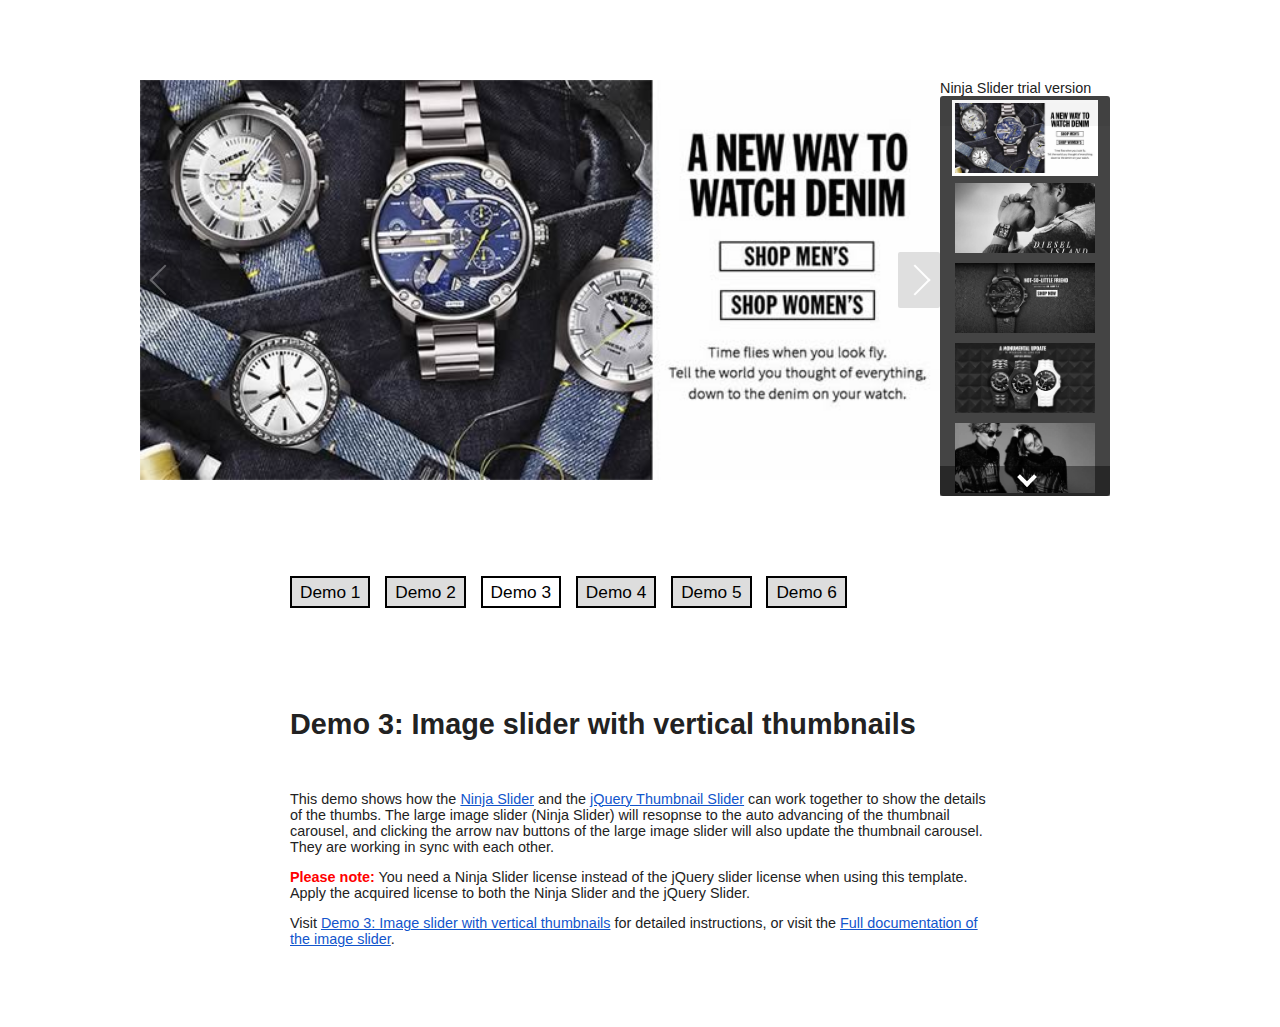
<file: Resources/thumbnailSlider/demo3.html>
﻿<!DOCTYPE html>
<html>
<head>
    <title>Demo 3: Image slider with vertical thumbnails</title>
    <meta name="viewport" content="width=device-width, initial-scale=1.0" />
    <link href="3/ninja-slider.css" rel="stylesheet" />
    <script src="3/ninja-slider.js"></script>
    <link href="3/thumbnail-slider.css" rel="stylesheet" type="text/css" />
    <script src="3/thumbnail-slider.js" type="text/javascript"></script>
    <style>
        body {font: normal 0.9em Arial;color:#222;}
        header {display:block; font-size:1.2em;margin-bottom:100px;}
        header a, header span {
            display: inline-block;
            padding: 4px 8px;
            margin-right: 10px;
            border: 2px solid #000;
            background: #DDD;
            color: #000;
            text-decoration: none;
            text-align: center;
            height: 20px;
        }
        header span {background:white;}
        a {color: #1155CC;}
    </style>
</head>
<body>
    <!--start-->
    <div style="width:1000px;margin:80px auto;">
        <div id="ninja-slider" style="float:left;">
            <div class="slider-inner">
                <ul>
                    <li><a class="ns-img" href="img/1.jpg"></a></li>
                    <li><a class="ns-img" href="img/2.jpg"></a></li>
                    <li><a class="ns-img" href="img/3.jpg"></a></li>
                    <li><a class="ns-img" href="img/4.jpg"></a></li>
                    <li><a class="ns-img" href="img/5.jpg"></a></li>
                    <li><a class="ns-img" href="img/6.jpg"></a></li>
                    <li><a class="ns-img" href="img/7.jpg"></a></li>
                    <li><a class="ns-img" href="img/8.jpg"></a></li>
                    <li><a class="ns-img" href="img/9.jpg"></a></li>
                    <li><a class="ns-img" href="img/10.jpg"></a></li>
                    <li><a class="ns-img" href="img/11.jpg"></a></li>
                    <li><a class="ns-img" href="img/12.jpg"></a></li>
                </ul>
                <div class="fs-icon" title="Expand/Close"></div>
            </div>
        </div>
        <div id="thumbnail-slider" style="float:left;">
            <div class="inner">
                <ul>
                    <li>
                        <a class="thumb" href="img/1.jpg"></a>
                    </li>
                    <li>
                        <a class="thumb" href="img/2.jpg"></a>
                    </li>
                    <li>
                        <a class="thumb" href="img/3.jpg"></a>
                    </li>
                    <li>
                        <a class="thumb" href="img/4.jpg"></a>
                    </li>
                    <li>
                        <a class="thumb" href="img/5.jpg"></a>
                    </li>
                    <li>
                        <a class="thumb" href="img/6.jpg"></a>
                    </li>
                    <li>
                        <a class="thumb" href="img/7.jpg"></a>
                    </li>
                    <li>
                        <a class="thumb" href="img/8.jpg"></a>
                    </li>
                    <li>
                        <a class="thumb" href="img/9.jpg"></a>
                    </li>
                    <li>
                        <a class="thumb" href="img/10.jpg"></a>
                    </li>
                    <li>
                        <a class="thumb" href="img/11.jpg"></a>
                    </li>
                    <li>
                        <a class="thumb" href="img/12.jpg"></a>
                    </li>
                </ul>
            </div>
        </div>
        <div style="clear:both;"></div>
    </div>
    <!--end-->
    <div style="width:700px;margin:0 auto 80px;">
        <header><a href="demo1.html">Demo 1</a> <a href="demo2.html">Demo 2</a> <span>Demo 3</span> <a href="demo4.html">Demo 4</a> <a href="demo5.html">Demo 5</a> <a href="demo6.html">Demo 6</a></header>
        <h1>Demo 3: Image slider with vertical thumbnails</h1>
        <p>&nbsp;</p>
        <p>
            This demo shows how the <a href="http://www.menucool.com/responsive-slider">Ninja Slider</a> and the <a href="http://www.menucool.com/jquery-slider">jQuery Thumbnail Slider</a> can work together to show the details of the thumbs.
   The large image slider (Ninja Slider) will resopnse to the auto advancing of the thumbnail carousel,
   and clicking the arrow nav buttons of the large image slider will also update the thumbnail carousel. They are working in sync with each other.
        </p>
        <p><b style="color:red;">Please note:</b> You need a Ninja Slider license instead of the jQuery slider license when using this template. Apply the acquired license to both the Ninja Slider and the jQuery Slider.</p>
        <p>
            Visit <a href="http://www.menucool.com/slider/thumbnail-slider-demo-3">Demo 3: Image slider with vertical thumbnails</a> for detailed instructions, or
            visit the <a href="http://www.menucool.com/jquery-slider">Full documentation of the image slider</a>.
        </p>
    </div>
</body>
</html>
</file>
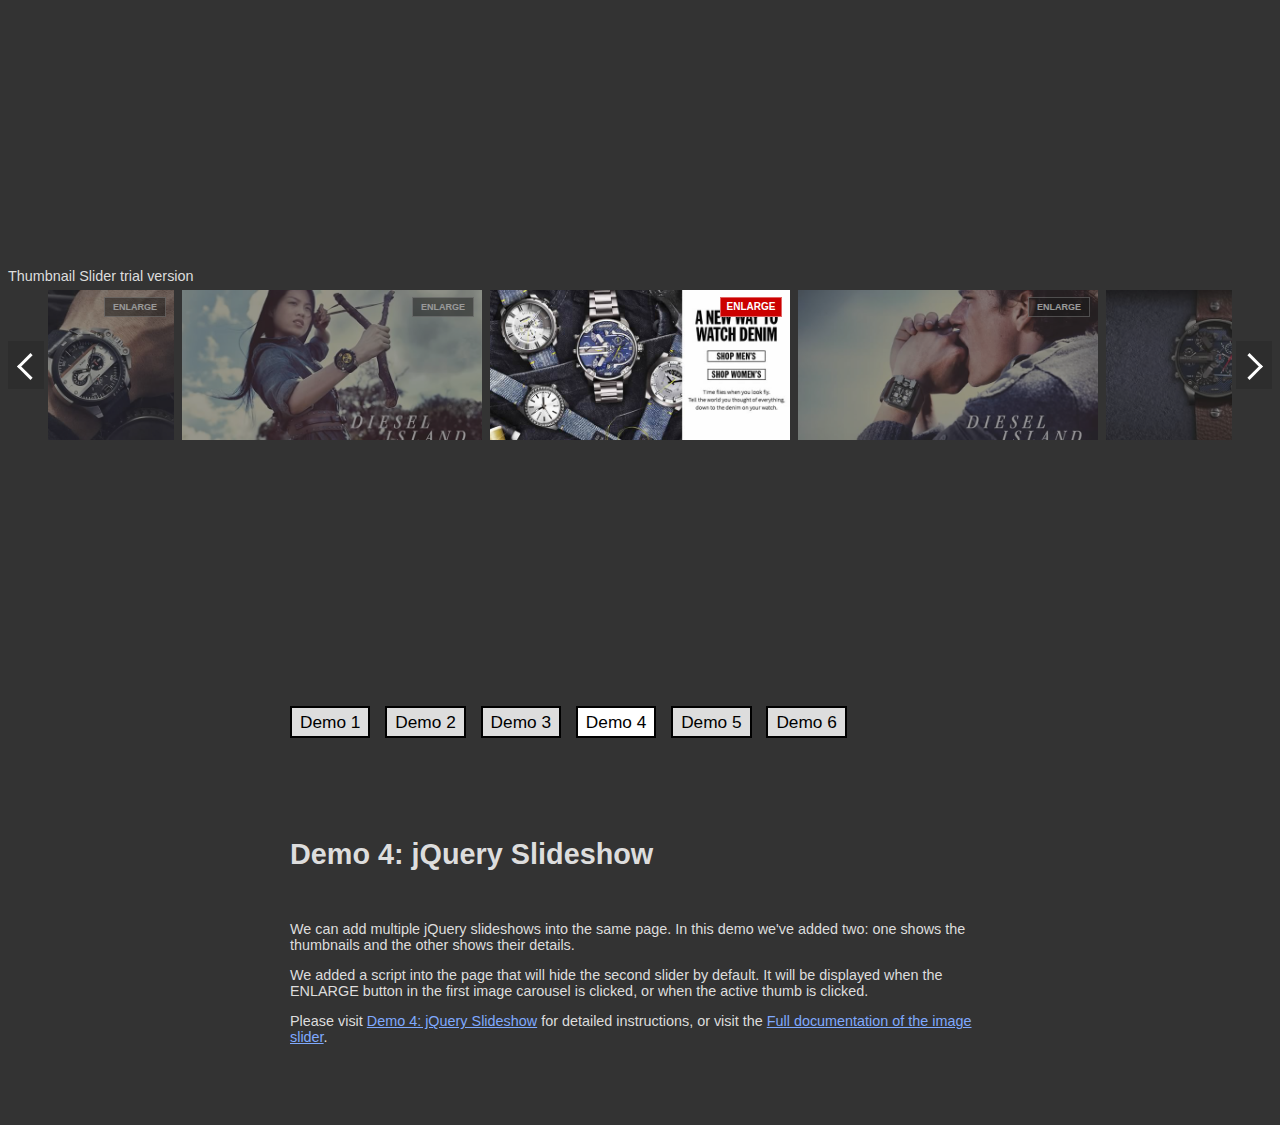
<file: Resources/thumbnailSlider/demo4.html>
﻿<!DOCTYPE html>
<html>
<head>
    <title>Demo 4: jQuery Slideshow</title>
    <meta name="viewport" content="width=device-width, initial-scale=1.0" />
    <link href="4/thumbs2.css" rel="stylesheet" />
    <link href="4/thumbnail-slider.css" rel="stylesheet" />
    <script src="4/thumbnail-slider.js" type="text/javascript"></script>
    <style>
        body {font: normal 0.9em Arial;color:#ddd;background:#333;}
        header {display:block; font-size:1.2em;margin-bottom:100px;}
        header a, header span {
            display: inline-block;
            padding: 4px 8px;
            margin-right: 10px;
            border: 2px solid #000;
            background: #DDD;
            color: #000;
            text-decoration: none;
            text-align: center;
            height: 20px;
        }
        header span {background:white;}
        a {color:#7fa9fe;}
    </style>
</head>
<body>
    <!--start-->
    <div style="padding:260px 0;background:#333;">
        <div id="thumbnail-slider">
            <div class="inner">
                <ul>
                    <li>
                        <a class="thumb" href="img/1.jpg"></a>
                    </li>
                    <li>
                        <a class="thumb" href="img/2.jpg"></a>
                    </li>
                    <li>
                        <a class="thumb" href="img/3.jpg"></a>
                    </li>
                    <li>
                        <a class="thumb" href="img/4.jpg"></a>
                    </li>
                    <li>
                        <a class="thumb" href="img/5.jpg"></a>
                    </li>
                    <li>
                        <a class="thumb" href="img/6.jpg"></a>
                    </li>
                    <li>
                        <a class="thumb" href="img/7.jpg"></a>
                    </li>
                    <li>
                        <a class="thumb" href="img/8.jpg"></a>
                    </li>
                    <li>
                        <a class="thumb" href="img/9.jpg"></a>
                    </li>
                    <li>
                        <a class="thumb" href="img/10.jpg"></a>
                    </li>
                    <li>
                        <a class="thumb" href="img/11.jpg"></a>
                    </li>
                    <li>
                        <a class="thumb" href="img/2.jpg"></a>
                    </li>
                    <li>
                        <a class="thumb" href="img/3.jpg"></a>
                    </li>
                    <li>
                        <a class="thumb" href="img/4.jpg"></a>
                    </li>
                    <li>
                        <a class="thumb" href="img/5.jpg"></a>
                    </li>
                    <li>
                        <a class="thumb" href="img/6.jpg"></a>
                    </li>
                    <li>
                        <a class="thumb" href="img/7.jpg"></a>
                    </li>
                    <li>
                        <a class="thumb" href="img/8.jpg"></a>
                    </li>
                    <li>
                        <a class="thumb" href="img/9.jpg"></a>
                    </li>
                    <li>
                        <a class="thumb" href="img/10.jpg"></a>
                    </li>
                    <li>
                        <a class="thumb" href="img/11.jpg"></a>
                    </li>
                </ul>
            </div>
        </div>
        <div id="thumbs2" style="display:none;">
            <div class="inner">
                <ul>
                    <li>
                        <a class="thumb" href="img/1.jpg"></a>
                    </li>
                    <li>
                        <a class="thumb" href="img/2.jpg"></a>
                    </li>
                    <li>
                        <a class="thumb" href="img/3.jpg"></a>
                    </li>
                    <li>
                        <a class="thumb" href="img/4.jpg"></a>
                    </li>
                    <li>
                        <a class="thumb" href="img/5.jpg"></a>
                    </li>
                    <li>
                        <a class="thumb" href="img/6.jpg"></a>
                    </li>
                    <li>
                        <a class="thumb" href="img/7.jpg"></a>
                    </li>
                    <li>
                        <a class="thumb" href="img/8.jpg"></a>
                    </li>
                    <li>
                        <a class="thumb" href="img/9.jpg"></a>
                    </li>
                    <li>
                        <a class="thumb" href="img/10.jpg"></a>
                    </li>
                    <li>
                        <a class="thumb" href="img/11.jpg"></a>
                    </li>
                    <li>
                        <a class="thumb" href="img/2.jpg"></a>
                    </li>
                    <li>
                        <a class="thumb" href="img/3.jpg"></a>
                    </li>
                    <li>
                        <a class="thumb" href="img/4.jpg"></a>
                    </li>
                    <li>
                        <a class="thumb" href="img/5.jpg"></a>
                    </li>
                    <li>
                        <a class="thumb" href="img/6.jpg"></a>
                    </li>
                    <li>
                        <a class="thumb" href="img/7.jpg"></a>
                    </li>
                    <li>
                        <a class="thumb" href="img/8.jpg"></a>
                    </li>
                    <li>
                        <a class="thumb" href="img/9.jpg"></a>
                    </li>
                    <li>
                        <a class="thumb" href="img/10.jpg"></a>
                    </li>
                    <li>
                        <a class="thumb" href="img/11.jpg"></a>
                    </li>
                </ul>
            </div>
            <div id="closeBtn">CLOSE</div>
        </div>

        <script>
            //Note: this script should be placed at the bottom of the page, or after the slider markup. It cannot be placed in the head section of the page.
            var thumbs1 = document.getElementById("thumbnail-slider");
            var thumbs2 = document.getElementById("thumbs2");
            var closeBtn = document.getElementById("closeBtn");
            var slides = thumbs1.getElementsByTagName("li");
            for (var i = 0; i < slides.length; i++) {
                slides[i].index = i;
                slides[i].onclick = function (e) {
                    var li = this;
                    var clickedEnlargeBtn = false;
                    if (e.offsetX > 220 && e.offsetY < 25) clickedEnlargeBtn = true;
                    if (li.className.indexOf("active") != -1 || clickedEnlargeBtn) {
                        thumbs2.style.display = "block";
                        mcThumbs2.init(li.index);
                    }
                };
            }

            thumbs2.onclick = closeBtn.onclick = function (e) {
                //This event will be triggered only when clicking the area outside the thumbs or clicking the CLOSE button
                thumbs2.style.display = "none";
            };
        </script>
    </div>
    <!--end-->
    <div style="max-width:700px;margin:0 auto 80px;background:#333;">
        <header><a href="demo1.html">Demo 1</a> <a href="demo2.html">Demo 2</a> <a href="demo3.html">Demo 3</a> <span>Demo 4</span> <a href="demo5.html">Demo 5</a> <a href="demo6.html">Demo 6</a></header>
        <h1>Demo 4: jQuery Slideshow</h1>
        <p>&nbsp;</p>
        <p>
            We can add multiple jQuery slideshows into the same page. In this demo we've added two: one shows the thumbnails and the other shows their details.
        </p>
        <p>We added a script into the page that will hide the second slider by default. It will be displayed when the ENLARGE button in the first image carousel is clicked, or when the active thumb is clicked.</p>
        <p>Please visit <a href="http://www.menucool.com/slider/jquery-slideshow">Demo 4: jQuery Slideshow</a> for detailed instructions, or visit the <a href="http://www.menucool.com/jquery-slider">Full documentation of the image slider</a>.</p>

    </div>
</body>
</html>
</file>
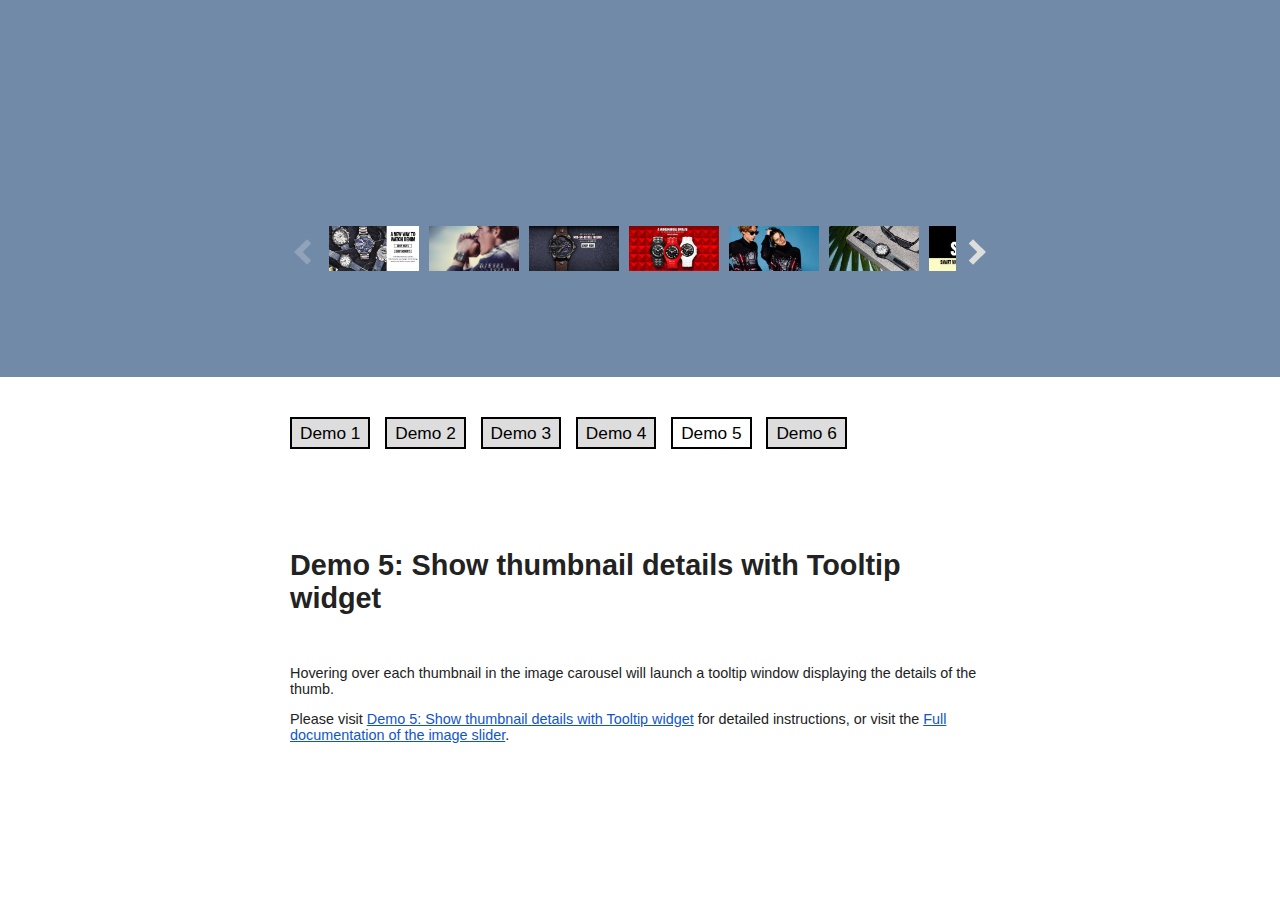
<file: Resources/thumbnailSlider/demo5.html>
﻿<!DOCTYPE html>
<html>
<head>
    <title>Demo 5: Show thumbnail details with Tooltip widget</title>
    <meta name="viewport" content="width=device-width, initial-scale=1.0" />
    <link href="5/tooltip.css" rel="stylesheet" />
    <script src="5/tooltip.js"></script>
    <link href="5/thumbnail-slider.css" rel="stylesheet" type="text/css" />
    <script src="5/thumbnail-slider.js" type="text/javascript"></script>
    <style>
        body {font: normal 0.9em Arial;color: #222;margin:0;}
        header {display: block;font-size: 1.2em;margin-bottom:100px;}        
        header a, header span {
            display: inline-block;
            padding: 4px 8px;
            margin-right: 10px;
            border: 2px solid #000;
            background: #DDD;
            color: #000;
            text-decoration: none;
            text-align: center;
            height: 20px;
        }
        header span {background:white;}
        a {color: #1155CC;}
    </style>
</head>
<body>
    <!--start-->
    <div style="padding:220px 0 100px;background:#708aa8; ">
        <div id="thumbnail-slider">
            <div class="inner">
                <ul>
                    <li>
                        <a href="/">
                            <div class="thumb" style="background-image:url(img/1.jpg)">
                                <h3>Links to the Homepage</h3>
                                This slide demonstrates how to link the thumbnail image to another web page.
                            </div>
                        </a>
                    </li>
                    <li>
                        <a class="thumb" href="img/2.jpg">
                            <h3>Pellentesque at Felis</h3>
                            Nulla porttitor fringilla dui vel pulvinar. Nam sodales, diam eu faucibus convallis.
                        </a>
                    </li>
                    <li>
                        <a class="thumb" href="img/3.jpg">
                            <h3>Condimentum Posuere</h3>
                            Sed tincidunt mi ut ligula rutrum dictum. Nam varius in nunc eget viverra.
                        </a>
                    </li>
                    <li>
                        <a class="thumb" href="img/4.jpg">
                            <h3>Lorem Ipsum</h3>
                            Ut enim ad minim veniam, quis nostrud exercitation ullamco laboris nisi ut aliquip.
                        </a>
                    </li>
                    <li>
                        <a class="thumb" href="img/5.jpg">
                            <h3>Mauris Suscipit</h3>
                            Quisque luctus, dui nec condimentum interdum et sodales nulla ante at nunc.
                        </a>
                    </li>
                    <li>
                        <a class="thumb" href="img/6.jpg">
                            <h3>Felis at Volutpat</h3>
                            Maecenas volutpat accumsan nibh ut gravida. Praesent id laoreet libero. Felis at volutpat egestas.
                        </a>
                    </li>
                    <li>
                        <a class="thumb" href="img/7.jpg">
                            <h3>Quisque Quam Eros</h3>
                            Vivamus dictum pulvinar sem in ultricies. Vestibulum sit amet posuere dui.
                        </a>
                    </li>
                    <li>
                        <a class="thumb" href="img/8.jpg">
                            <h3>Duis Faucibus Aliquam Tincidunt</h3>
                            Nunc tempor massa in purus lobortis dapibus ac eget nulla.
                        </a>
                    </li>
                    <li>
                        <a class="thumb" href="img/9.jpg">
                            <h3>Aliquam Rutrum Condimentum</h3>
                            Fusce quis eros vitae mauris porta vulputate non et orci. A convallis augue aliquet at.
                        </a>
                    </li>
                    <li>
                        <a class="thumb" href="img/10.jpg">
                            <h3>Mauris a Imperdiet</h3>
                            In blandit quam. Mauris iaculis libero consequat elit molestie, sed lobortis lorem posuere.
                        </a>
                    </li>
                    <li>
                        <a class="thumb" href="img/11.jpg">
                            <h3>Nulla Aliquet Eros Tellus</h3>
                            Eget semper lacus mollis vel. Mauris ut placerat dui, sit amet tristique tellus.
                        </a>
                    </li>
                    <li>
                        <a class="thumb" href="img/12.jpg">
                            <h3>Cras Viverra Nisi Purus</h3>
                            At gravida nunc condimentum id. Morbi gravida accumsan mauris at scelerisque
                        </a>
                    </li>
                </ul>
            </div>
        </div>
    </div>
    <script>
        //Note: this script should be placed at the bottom of the page, or after the slider markup. It cannot be placed in the head section of the page.
        var slides = document.getElementById("thumbnail-slider").getElementsByTagName("li");
        for (var i = 0; i < slides.length; i++) {
            slides[i].onmouseover = function (e) {
                var li = this;
                if (li.thumb) {
                    var content = "<div class='tip-wrap' style='background-image:url(" + li.thumbSrc + ");'><div class='tip-text'>" + li.thumb.innerHTML + "</div></div>";
                    tooltip.pop(li, content);
                }
            };
        }
    </script>
    <!--end-->
    <div style="width:700px;margin:40px auto 80px;">
        <header><a href="demo1.html">Demo 1</a> <a href="demo2.html">Demo 2</a> <a href="demo3.html">Demo 3</a> <a href="demo4.html">Demo 4</a> <span>Demo 5</span> <a href="demo6.html">Demo 6</a></header>
        <h1>Demo 5: Show thumbnail details with Tooltip widget</h1>
        <p>&nbsp;</p>
        <p>Hovering over each thumbnail in the image carousel will launch a tooltip window displaying the details of the thumb.</p>
        <p>Please visit <a href="http://www.menucool.com/slider/slider-with-tooltip">Demo 5: Show thumbnail details with Tooltip widget</a> for detailed instructions, or 
            visit the <a href="http://www.menucool.com/jquery-slider">Full documentation of the image slider</a>.</p>
    </div>
</body>
</html>
</file>
<file: Resources/jsImgSlider/themes/1/js-image-slider.css>
/* http://www.menucool.com */

#sliderFrame, #sliderFrame div {
    box-sizing: content-box;
}
#sliderFrame 
{
    width:700px;
    margin:0 auto; /*center-aligned*/
}

#slider, #slider .sliderInner {
    width:700px;height:306px;/* Must be the same size as the slider images */
    border-radius:3px;
}

#slider {
    background-color:white;
    position:relative;
    margin:0 auto; /*center-aligned*/
    transform: translate3d(0,0,0);
    box-shadow: 0px 1px 5px #999999;
}

/* the link style (if an image is wrapped by a link) */
#slider a.imgLink, #slider .video {
    z-index:2;
    cursor:pointer;
    position:absolute;
    top:0px;left:0px;border:0;padding:0;margin:0;
    width:100%;height:100%;
}
#slider .video {
    background:transparent url(video.png) no-repeat 50% 50%;
}

/* Caption styles */
#slider .mc-caption {
    position:absolute;
    width:100%;
    height:auto;
    padding:10px 0;/* 10px will increase the height.*/
    left:0px;
    bottom:0px;top:auto;
    overflow:hidden;
    font: bold 14px/20px Arial;
    color:#EEE;
    text-align:center;
    background:rgba(0,0,0,0.3);
}
#slider .mc-caption a {
    color:#FB0;
}
#slider .mc-caption a:hover {
    color:#DA0;
}


/* ------ built-in navigation bullets wrapper ------*/
#slider .navBulletsWrapper  {
    top:320px;
    text-align:center;
    background:none;
    position:relative;
    z-index:3;
}

/* each bullet */
#slider .navBulletsWrapper div 
{
    width:11px; height:11px;
    font-size:0;color:White;/*hide the index number in the bullet element*/
    background:transparent url(bullet.png) no-repeat 0 0;
    display:inline-block; *display:inline; zoom:1;
    overflow:hidden;cursor:pointer;
    margin:0 6px;/* set distance between each bullet*/
}

#slider .navBulletsWrapper .active {background-position:0 -11px;}


/* --------- Others ------- */

#slider img, #slider>b, #slider a>b {
    position:absolute; border:none; display:none;
}

#slider .sliderInner {
    overflow:hidden;
    position:absolute; top:0; left:0;
}

#slider>a, #slider video, #slider audio {display:none;}
#slider div {-webkit-transform: translate3d(0,0,0);transform: translate3d(0,0,0);}
</file>
<file: Resources/jsImgSlider/generic.css>
/* For generic page styles. Not for sliders. */

body {background:#F6F6F6;font:normal 0.9em Arial; margin:0; padding:0; padding-bottom:60px;}
h2 {display:inline;}
.div1, .div2 {width:700px;margin:0 auto;}
.div1 {margin-top:30px;margin-bottom:60px;text-align:center;line-height:20px;}
.div1 P {font-size:18px;}
.div1 a, .div2 a {color:#07C; }
.div1 a {margin:0 8px;}
.div1 a.current {color:black; text-decoration:none;}
.div2 {margin-top:70px;}
.div2 li {padding-top:6px;padding-bottom:6px;}
.green {color:Green;}
.cn {font-family: "Courier New", Georgia;}
#status {display:inline-block; margin-left:26px;line-height:50px;height:50px;vertical-align:middle;}

.code
{
    border: dashed 1px #BCBCCB; padding:8px 12px; background-color: #F3F3F9; white-space:pre; font-family:"Courier New", Georgia;
    font-size:12px; margin:6px 0;overflow:auto; 
}
</file>
<file: Resources/jsImgSlider/themes/2/js-image-slider.css>
/* http://www.menucool.com */

#sliderFrame, #sliderFrame div {
    box-sizing: content-box;
}

#sliderFrame 
{
    width:920px;
    margin:0 auto; /*center-aligned*/
    padding:20px;
    box-shadow: 0 0 5px #BBB;
    border:1px solid #CCC;
    background-color:#FFF;
}

#slider, #slider .sliderInner {
    width:680px;height:306px;/* Must be the same size as the slider images */
    border-radius:0px;
}

#slider {
    background-color:white;
    float:left;
    position:relative;
    transform: translate3d(0,0,0);
}

/* the link style (if an image is wrapped by a link) */
#slider a.imgLink, #slider .video {
    z-index:2;
    cursor:pointer;
    position:absolute;
    top:0px;left:0px;border:0;padding:0;margin:0;
    width: 200px;height: 100px;
}

#slider .video {
    background:transparent url(video.png) no-repeat 50% 50%;
}

/*!* Caption styles *!*/
/*#slider .mc-caption {*/
    /*position:absolute;*/
    /*width:400px;*/
    /*height:auto;*/
    /*padding:10px 0;!* 10px will increase height.*!*/
    /*left:120px;*/
    /*bottom:10px;*/
    /*overflow:hidden;*/
    /*font:bold 13px/16px Arial;*/
    /*color:#069;*/
    /*text-align:center;*/
    /*background:rgba(255,255,255,0.2);*/
    /*border:1px solid rgba(255,255,255,0.3);*/
    /*border-radius: 5px;*/
/*}*/
/*#slider .mc-caption a { */
    /*color:#060;*/
/*}*/


/* ------ built-in navigation bullets wrapper ------*/
#slider .navBulletsWrapper  {
    display:none;
}

/* --------- Others ------- */

#slider img, #slider>b, #slider a>b {
    position:absolute; border:none; display:none;
}

#slider .sliderInner {
    overflow:hidden;
    position:absolute; top:0; left:0;
}

#slider>a, #slider video, #slider audio {display:none;}
#slider div {-webkit-transform: translate3d(0,0,0);transform: translate3d(0,0,0);}



/* -- thumbnails -- */
#thumbs 
{
    float:left;
    margin-left:10px;
    width:230px;
    font:normal 11px/13px Arial;
    border-top:1px solid #CCC;
    color:#666;
}
#thumbs .thumb 
{
    border:1px solid #CCC;
    border-top:1px solid #FFF;
    padding:11px 8px;
    background:#EEE;
    cursor:pointer;
}
#thumbs .thumb-on 
{
    background:#FFF;
}

#thumbs img{border:1px solid #DDD; cursor:pointer; width:70px; height:44px;}

#thumbs .frame {float:left;padding:2px;border:1px solid #CCC;background:white;border-radius:3px;box-shadow:0 0 3px #BBB;font-size:0;line-height:0;}
#thumbs .thumb-content {float:left;width:110px;padding-left:18px;}

/* Captions in #thumbs .thumb-content */
#thumbs .thumb-content p {font-weight:bold; color:#BF5D9B; margin:0 0 3px;padding:0;}
#thumbs .thumb-on .thumb-content p {color:#BB0000;}
</file>
<file: Resources/jsImgSlider/themes/3/js-image-slider.css>
/* http://www.menucool.com */

#sliderFrame, #sliderFrame div {
    box-sizing: content-box;
}
#sliderFrame {
    width:960px; 
    margin: 0 auto; /*center-aligned*/
}

#slider, #slider .sliderInner {
    width:960px;height:400px;/* Must be the same size as the slider images */
    border-radius:0px;
}

#slider {
    background-color:white;
    position:relative;
    margin:0 auto; /*center-aligned*/
    transform: translate3d(0,0,0);
}

/* the link style (if slide image is wrapped by a link) */
#slider a.imgLink, #slider .video {
    z-index:2;
    cursor:pointer;
    position:absolute;
    top:0px;left:0px;border:0;padding:0;margin:0;
    width:100%;height:100%;
}
#slider .video {
    background:transparent url(video.png) no-repeat 50% 50%;
}


/* ------ built-in navigation bullets wrapper ------*/
#slider .navBulletsWrapper  {
    display:none;
}

/* --------- Others ------- */

#slider img, #slider>b, #slider a>b {
    position:absolute; border:none; display:none;
}

#slider .sliderInner {
    overflow:hidden;
    position:absolute; top:0; left:0;
}

#slider>a, #slider video, #slider audio {display:none;}
#slider div {-webkit-transform: translate3d(0,0,0);transform: translate3d(0,0,0);}



/* -- thumbnails -- */
#thumbs
{
    background:white url(thumbs-bar.gif) repeat-x 0 0;
    border:1px solid white; text-align:center;
    font-size:0px;
    line-height:45px;
}
#thumbs .thumb 
{
    width:60px;height:45px;
    cursor:pointer;
    text-align:center;
    border-left:1px solid #FFF; border-right:1px solid #DDD; 
    
    display:inline-block;
    *display:inline;zoom:1; /*IE Hack*/
}
#thumbs .thumb-on {background-image: url(active-bg.png);}
#thumbs .thumb img {vertical-align:middle;}
</file>
<file: Resources/jsImgSlider/themes/4/js-image-slider.css>
/* http://www.menucool.com */

#sliderFrame, #sliderFrame div {
    box-sizing: content-box;
}
#sliderFrame 
{
    position:relative;
    background-color:white;

}      

#slider, #slider .sliderInner {
    width:960px;height:400px;/* Must be the same size as the slider images */
    border-radius:0px;
}

#slider 
{
    background-color:white;
    position:relative;
    margin:0 auto; /*center-aligned*/
    transform: translate3d(0,0,0);
}

/* the link style (if slide image is wrapped by a link) */
#slider a.imgLink, #slider .video {
    z-index:2;
    cursor:pointer;
    position:absolute;
    top:0px;left:0px;border:0;padding:0;margin:0;
    width:100%;height:100%;
}
#slider .video {
    background:transparent url(video.png) no-repeat 50% 50%;
}


/* ------ built-in navigation bullets wrapper ------*/
#slider .navBulletsWrapper  {
    display:none;
}


/* --------- Others ------- */

#slider img, #slider>b, #slider a>b {
    position:absolute; border:none; display:none;
}

#slider .sliderInner {
    overflow:hidden;
    position:absolute; top:0; left:0;
}

#slider>a, #slider video, #slider audio {display:none;}
#slider div {-webkit-transform: translate3d(0,0,0);transform: translate3d(0,0,0);}



/*----------- navigation buttons on both sides of the slider -----------*/
.group1-Wrapper 
{
    position:absolute;
    z-index:20;
    top:120px;
    margin-left:50%;/* position it in the middle of #sliderFrame */
    width:1px;
}
a.group1-Prev, a.group1-Next
{
    width:50px;height:150px;
    background:transparent url(navbuttons2.gif); 
    display:block; 
    cursor:pointer;
    position:absolute;
    top:0;
    user-select: none;
}
a.group1-Prev{background-position:0 0; left: -510px;}
a.group1-Next {background-position:0 -150px;left:460px;}

a.group1-Prev:hover{background-position:50px 0;}
a.group1-Next:hover {background-position:50px -150px;}


/* ----------- navigation buttons in the nav bar ---------- */
a.group2-Prev, a.group2-Next, a.group2-Play, a.group2-Pause 
{
    width:20px; height:20px; 
    background:transparent url(navbuttons.gif); 
    display:inline-block; 
    *display:inline;zoom:1;/*IE hack*/
    margin-left:4px; margin-right:4px;
    cursor:pointer;
}
a.group2-Pause{background-position:0 0;}
a.group2-Play {background-position:0 -20px;}
a.group2-Next {background-position:0 -40px;}
a.group2-Prev {background-position:0 -60px;} 

a.group2-Pause:hover{background-position:20px 0;}
a.group2-Play:hover {background-position:20px -20px;}
a.group2-Next:hover {background-position:20px -40px;}
a.group2-Prev:hover {background-position:20px -60px;}
</file>
<file: Resources/jsImgSlider/themes/5/js-image-slider.css>
/* http://www.menucool.com */

#sliderFrame, #sliderFrame div {
    box-sizing: content-box;
}
#sliderFrame 
{
    position:relative;
    width:720px;
    margin:0 auto; /*center-aligned*/
    padding:20px;
    background:#191919;
    border-radius:6px;
} 

#slider, #slider .sliderInner {
    width:700px;height:306px;/* Must be the same size as the slider images */
    border-radius:0px;
}

#slider {
    background-color:black;
    position:relative;
    margin:0 auto; /*center-aligned*/
    transform: translate3d(0,0,0);
}

/* the link style (if an image is wrapped by a link) */
#slider a.imgLink, #slider .video {
    z-index:2;
    cursor:pointer;
    position:absolute;
    top:0px;left:0px;border:0;padding:0;margin:0;
    width:100%;height:100%;
}
#slider .video {
    background:transparent url(video.png) no-repeat 50% 50%;
}

/* Caption styles */
#slider .mc-caption {
    position:absolute;
    width:400px;
    height:auto;
    padding:10px 0;
    left: 100px; /*if the caption needs to be aligned from right, specify by right instead of left. i.e. right:20px;*/
    bottom: -40px;/*if the caption needs to be aligned from top, specify by top instead of bottom. i.e. top:150px;*/
    overflow:hidden;
    font:bold 13px/16px Arial;
    color:#555;
    text-align:center;
    background:none;
}
#slider .mc-caption a { 
    color:#34739c;
}


/* ------ built-in navigation bullets wrapper that is relative to the #slider ------*/
#slider .navBulletsWrapper  {
    display:none;
}

/* --------- Others ------- */

#slider img, #slider>b, #slider a>b {
    position:absolute; border:none; display:none;
}

#slider .sliderInner {
    overflow:hidden;
    position:absolute; top:0; left:0;
}

#slider>a, #slider video, #slider audio {display:none;}


/* -- thumbnails -- */
#thumbs 
{
    margin-top:50px;
    text-align:center;
    font-size:0;
}
#thumbs .thumb 
{
    display:inline-block;
    *display:inline;zoom:1;/*IE6, IE7 hack*/
    margin:0 1px;/*this determins the distance between each thumbnail*/
    border:1px solid #333;
    padding:4px;
    background:black;
}

#thumbs .thumb img{border:1px solid #555; cursor:pointer; width:70px; height:31px; opacity:0.5;filter:alpha(opacity=50);}
#thumbs .thumb-on img{border:1px solid #999; opacity:1;filter:alpha(opacity=100);}
#slider div {-webkit-transform: translate3d(0,0,0);transform: translate3d(0,0,0);}
</file>
<file: Resources/jsImgSlider/themes/6/js-image-slider.css>
/* http://www.menucool.com */

#sliderFrame, #sliderFrame div {
    box-sizing: content-box;
}

#sliderFrame 
{
    width:700px;
    margin: 0 auto; /*center-aligned*/
}
  
#slider, #slider .sliderInner {
    width:700px;height:306px;/* Must be the same size as the slider images */
    border-radius: 6px;
}

#slider {
    background-color:white;
    position:relative;
    transform: translate3d(0,0,0);
    box-shadow: 0px 1px 5px #999999;
}

/* the link style (if an image is wrapped by a link) */
#slider a.imgLink, #slider .video
{
    z-index:2;
    cursor:pointer;
    position:absolute;
    top:0px;left:0px;border:0;padding:0;margin:0;
    width:100%;height:100%;
}
#slider .video {
    background:transparent url(video.png) no-repeat 50% 50%;
}

/* ------ built-in navigation bullets wrapper ------*/
#slider .navBulletsWrapper  {
    top:320px;
    text-align:center;
    background:none;
    position:relative;
    z-index:3;
}

/* each bullet */
#slider .navBulletsWrapper div 
{
    width:11px; height:11px;
    font-size:0;color:White;/*hide the index number in the bullet element*/
    background:transparent url(bullet.png) no-repeat 0 0;
    display:inline-block; *display:inline; zoom:1;
    overflow:hidden;cursor:pointer;
    margin:0 6px;/* set distance between each bullet*/
}

#slider .navBulletsWrapper .active {background-position:0 -11px;}

/* --------- Others ------- */

#slider img, #slider>b, #slider a>b {
    position:absolute; border:none; display:none;
}

#slider .sliderInner {
    overflow:hidden;
    position:absolute; top:0; left:0;
}

#slider>a, #slider video, #slider audio {display:none;}
#slider div {
    -webkit-transform: translate3d(0,0,0);
    transform: translate3d(0,0,0);             
    -webkit-backface-visibility: hidden;
    backface-visibility: hidden;
}
</file>
<file: Resources/jsImgSlider/themes/7/js-image-slider.css>
/* http://www.menucool.com */

#sliderFrame, #sliderFrame div {
    box-sizing: content-box;
}

#sliderFrame 
{
    width:700px;
    margin: 0 auto; /*center-aligned*/
}

#slider, #slider .sliderInner {
    width:700px;height:306px;/* Must be the same size as the slider images */
    border-radius:4px;
}

#slider {
    background-color:white;
    position:relative;
    transform: translate3d(0,0,0);
    box-shadow: 0px 1px 5px #999999;
}

/* the link style (if an image is wrapped by a link) */
#slider a.imgLink, #slider .video {
    z-index:2;
    cursor:pointer;
    position:absolute;
    top:0px;left:0px;border:0;padding:0;margin:0;
    width:100%;height:100%;
}
#slider .video {
    background:transparent url(video.png) no-repeat 50% 50%;
}

/* ------ built-in navigation bullets wrapper ------*/
#slider .navBulletsWrapper  {
    top:320px;
    text-align:center;
    background:none;
    position:relative;
    z-index:3;
}

/* each bullet */
#slider .navBulletsWrapper div 
{
    width:11px; height:11px;
    border:1px solid #AAA;
    background:#DDD;
    color:#999;
    font:normal 9px Arial;
    text-align:center;
    display:inline-block; *display:inline; zoom:1;
    overflow:hidden;cursor:pointer;
    margin:0 6px;/* set distance between each bullet*/
    border-radius:2px;/*set it to 50% for round circle */
}

#slider .navBulletsWrapper .active {
    border-color:#003366;
    background:#999;
    color:White;
}


/* --------- Others ------- */

#slider img, #slider>b, #slider a>b {
    position:absolute; border:none; display:none;
}

#slider .sliderInner {
    overflow:hidden; 
    position:absolute; top:0; left:0;
}

#slider>a, #slider video, #slider audio {display:none;}
#slider div {-webkit-transform: translate3d(0,0,0);transform: translate3d(0,0,0);}
</file>
<file: Resources/jsImgSlider/themes/8/js-image-slider.css>
/* http://www.menucool.com */

#sliderFrame, #sliderFrame div {
    box-sizing: content-box;
}

#sliderFrame 
{
    background-color:white;
}

#slider, #slider .sliderInner {
    width:960px;height:400px;/* Must be the same size as the slider images */
    margin: 0 auto; /*center-aligned*/
    border-radius: 0px;
}

#slider {
    background-color:white;
    position:relative;
    transform: translate3d(0,0,0);
    /*box-shadow: 0px 1px 5px #999999;*/
}

/* the link style (if an image is wrapped by a link) */
#slider a.imgLink, #slider .video {
    z-index:2;
    cursor:pointer;
    position:absolute;
    top:0px;left:0px;border:0;padding:0;margin:0;
    width:100%;height:100%;
}
#slider .video {
    background:transparent url(video.png) no-repeat 50% 50%;
}

/* Caption styles */
#slider .mc-caption {
}


/* ------ built-in navigation bullets wrapper ------*/
#slider .navBulletsWrapper  {
    text-align:center;
    background:rgba(255,255,255,0.3);
    padding:10px 20px;
    font-size:0; 
    box-sizing:content-box;
    position:absolute;
    margin:auto;
    width:80px;
    top:350px;bottom:auto;
    left:0;right:0;
    border:1px solid rgba(255,255,255,0.6);
    border-radius:3px;
    z-index:3;
}

/* each bullet */
#slider .navBulletsWrapper div 
{
    width:7px; height:7px;
    border:3px solid #999;
    background:none;
    font-size:0;
    text-align:center;
    display:inline-block; *display:inline; zoom:1;
    overflow:hidden;cursor:pointer;
    margin:0 4px;/* set distance between each bullet*/
    border-radius:50%;
}

#slider .navBulletsWrapper .active {
    border-color:#000;
}


/* --------- Others ------- */

#slider img, #slider>b, #slider a>b {
    position:absolute; border:none; display:none;
}

#slider .sliderInner {
    overflow:hidden; 
    position:absolute; top:0; left:0;
}

#slider>a, #slider video, #slider audio {display:none;}
#slider div {-webkit-transform: translate3d(0,0,0);transform: translate3d(0,0,0);}
</file>
<file: Resources/jsImgSlider/themes/8/tooltip.css>
﻿/* www.menucool.com/tooltip/javascript-tooltip */

/*For tooltip target element that has set class="tooltip" */
.tooltip {text-decoration: none; border-bottom:1px dotted #36c;color: #36c; outline: none; }
/*For tooltip box*/
#mcTooltip 
{
    line-height:16px;
    border-width: 1px;   
    color:#eee; 
    border-color:transparent;
    padding:5px;
    font-size: 12px;
    font-family: Verdana, Arial;
    border-radius:2px;
    background-color: #fff;
    box-shadow: none;
}

#mcTooltip, #mcttCo b {
    box-shadow: 0 1px 8px rgba(0,0,0,0.5);
}

/* For hyperlink within tooltip */
#mcTooltip a { color:#9cf; }

/*Close button. Available when sticky or overlay has been set to true, or is on touch-enabled devices. */
#mcttCloseButton
{ 
    border-radius:4px;
    width:18px;
    height:18px;
    margin-right:2px;
    margin-top:2px;
    background:black;    
}

/*Close button X symbol*/
#mcttCloseButton:after {
    font:normal 38px/18px arial, sans-serif;
    color:white;
    top:0;left:-2px;
}

/*Give the close button a bigger size on smaller devices*/
@media only screen and (max-width: 736px) {
    #mcttCloseButton {
        width:28px;
        height:28px;
    }
    #mcttCloseButton:after {
        font-size:48px;
        line-height:28px;
    }    
} 

/* Useful when overlay has been set to true or 1 in JS */
#mcOverlay 
{
    background-color: rgba(255,255,255,0.8);
    display:none;top:0;left:0;width:100%;height: 100%;overflow:visible;z-index:4; 
}
#mcTooltip img {border:0;vertical-align:middle;}

/*The settings below should remain unchanged*/
#mcTooltipWrapper {position:absolute;visibility:hidden;overflow:visible;z-index:9999999999;top:-2000px;}
#mcTooltip {float:left;border-style:solid;position:relative;overflow:hidden;}
.mcTooltipInner {float:left;position:relative;width:auto;height:auto;}
#mcttCo,  #mcttCo b{position:absolute;overflow:hidden;}

/*compatible with bootstrap*/
#mcTooltip, #mcTooltip div {box-sizing:content-box;}
</file>
<file: Resources/thumbnailSlider/3/ninja-slider.css>
/* Visit http://www.menucool.com/responsive-slider for instructions */

#ninja-slider {
    width:800px;
    background:#333;
    padding: 0px;

    margin:0 auto;
    overflow:hidden;
    box-sizing:border-box;
}

#ninja-slider.fullscreen {
    background:black;
}

#ninja-slider div.fs-icon {
    top:10px;
    right:6px;
    width:60px;
    height:26px;
    background: rgba(0,0,0,0.3);
    z-index:2;
    color:white;
    text-align:center;
    font:bold 11px/26px arial;
    border:1px solid rgba(255,255,255,0.3);
    border-radius:2px;
    opacity:0;
    -webkit-transition:opacity 0.8s;
    transition:opacity 0.8s;
}

#ninja-slider .slider-inner:hover div.fs-icon,
#ninja-slider.fullscreen div.fs-icon {
    opacity: 1;
}

#ninja-slider div.fs-icon::before {    
    content:"EXPAND";
    display:block;
}

#ninja-slider.fullscreen div.fs-icon::before {
    content:"CLOSE";
}

#ninja-slider .slider-inner {
    margin:0 auto;/*center-aligned */
    font-size:0px;
    position:relative;
    box-sizing:border-box;
}

#ninja-slider.fullscreen .slider-inner {
    width:100%;
    max-width:950px;
}

#ninja-slider ul {
    /*width:100%;*/

    /*overflow:hidden;*/
    position:relative;
    list-style:none;
    padding:0;
    box-sizing:border-box;
    touch-action:pan-y;
}

#ninja-slider li {
    
    width:100%;
    height:100%;
    top:0;
    left:0;
    position: absolute;
    font-size:12px;
    list-style:none;
    margin:0;
    padding:0;
    opacity:0;
    overflow:hidden;
    box-sizing:border-box;
}

#ninja-slider li.ns-show {
    opacity:1;
}


/* --------- slider image ------- */  
#ninja-slider .ns-img {
    background-color:rgba(0,0,0,0.3);
    background-size:contain;/*Note: If transitionType is zoom, it will be overridden to cover.*/

    /*decorate border*/
    box-shadow: 0 1px 5px rgba(0,0,0,.8),inset 0 0 2px rgba(255,255,255,.4);

    cursor:default;
    display:block;
    position: absolute;
    width:100%;
    height:100%;
    background-repeat:no-repeat;
    background-position:center center;
}


/* ---------If there are videos ------- */ 
#ninja-slider .video, .video-playbutton-layer 
{
    top:0; left:0; border:0;
    width: 100%;height: 100%;
    text-align: center;
    background: black;
    position: absolute;    
}

/* And if you have added the HTML: <div class="video-playbutton-layer"></div> */
.video-playbutton-layer {
    background: transparent url(../css-img/video.png) no-repeat center center;
}

/* And if you have YouTube or Vimeo */
#ninja-slider div.stopVideoIcon 
{
    position:absolute;
    width:30px;height:30px;
    top:0;right:0px;
    margin:0 0 6px 6px;
    background:rgba(0,0,0,0.7);
    border-bottom-left-radius:4px;
    cursor:pointer;
}
#ninja-slider div.stopVideoIcon::before {
    content:"+";
    color:white;
    font:bold 30px/30px arial;
    -webkit-transform:rotate(45deg);
    transform: rotate(45deg);
    display:block;
}


/* ---------Arrow buttons ------- */   
/* The arrow button id should be: slider id + ("-prev", "-next", and "-pause-play") */   
#ninja-slider-pause-play { display:none;} 

#ninja-slider-prev, #ninja-slider-next
{
    position: absolute;
    display:inline-block;
    width:42px;
    height:56px;
    line-height:56px;
    top: 50%;
    margin-top:-28px;
    background-color:rgba(0,0,0,0.4);
    background-color:#ccc\9;/*IE8 hack*/
    backface-visibility:hidden;
    color:white;
    overflow:hidden;
    white-space:nowrap;
    -webkit-user-select: none;
    user-select:none;
    border-radius:2px;
    z-index:10;
    opacity:0.3; 
    font-family:sans-serif;   
    font-size:13px;
    cursor:pointer;
    -webkit-transition:all 0.7s;
    transition:all 0.7s;
}
#ninja-slider-prev:hover, #ninja-slider-next:hover {
    opacity:1;
}

#ninja-slider.fullscreen #ninja-slider-prev:hover, #ninja-slider.fullscreen #ninja-slider-next:hover {
    width:90px;
}

#ninja-slider-prev {
    left: 0;
}

#ninja-slider-next {
    right: 0;
}

#ninja-slider.fullscreen #ninja-slider-prev {
    left: -50px; 
    opacity:1; 
}
#ninja-slider.fullscreen #ninja-slider-next {
    right: -50px;
    opacity:1; 
}

/*pagination within the prev/next buttons*/
#ninja-slider-prev div {opacity:0;margin-left:30px;transition:opacity 0.7s;}
#ninja-slider-next div {opacity:0;margin-right:30px;transition:opacity 0.7s;}
#ninja-slider.fullscreen #ninja-slider-prev:hover div {opacity:1;}
#ninja-slider.fullscreen #ninja-slider-next:hover div {opacity:1;}
/* arrows */
#ninja-slider-prev::before, #ninja-slider-next::before {
    position: absolute;
    top: 17px;
    content: "";
    display: inline-block;
    width: 20px;
    height: 20px;
    border-left: 2px solid white;
    border-top: 2px solid white;
}

#ninja-slider-prev::before {
    -ms-transform:rotate(-45deg);/*IE 9*/
    -webkit-transform:rotate(-45deg);
    transform: rotate(-45deg);
    backface-visibility:hidden;
    left:14px;
}

#ninja-slider-next::before {
    -ms-transform:rotate(135deg);/*IE 9*/
    -webkit-transform:rotate(135deg);
    transform: rotate(135deg);
    backface-visibility:hidden;
    right:14px;
}



/*------ pager(nav bullets) ------*/      
/* The pager id should be: slider id + "-pager" */

#ninja-slider-pager { display:none;}
   

#ninja-slider-pager, #ninja-slider-prev, #ninja-slider-next, #ninja-slider-pause-play
{
    -webkit-touch-callout: none;
    -webkit-user-select: none;
    user-select: none;
}
</file>
<file: Resources/thumbnailSlider/5/tooltip.css>
﻿/* www.menucool.com/tooltip/javascript-tooltip */

.tip-wrap {background-size:contain;background-repeat:no-repeat;}

.tip-text {width:360px;margin-left:240px;color:#666;background-color:#fff;padding:20px;}

/*For tooltip target element that has set class="tooltip" */
.tooltip {text-decoration: none; border-bottom:1px dotted #36c;color: #36c; outline: none;}

/*For tooltip box*/
#mcTooltip 
{
    line-height:16px;
    border-width: 0px;   
    border-color:#999;
    color:#000; 
    padding:0px;
    font-size: 16px;
    font-family: Verdana, Arial;
    border-radius:4px;
    background-color:white;
}

#mcTooltip.no-padding
{
    padding:0;
    box-shadow: 0 8px 18px rgba(0,0,0,0.7);
}

#mcTooltip, #mcttCo b {
    box-shadow: 0 1px 4px rgba(0,0,0,0.5);
}

/* For hyperlink within tooltip */
#mcTooltip a { color:#36c; }

/*Close button. Available when sticky or overlay has been set to true, or is on touch-enabled devices. */
#mcttCloseButton
{ 
    border-radius:4px;
    width:18px;
    height:18px;
    margin-right:2px;
    margin-top:2px;
    background:black;    
}

/*Close button X symbol*/
#mcttCloseButton:after {
    font:normal 38px/18px arial, sans-serif;
    color:white;
    top:0;left:-2px;
}

/*Give the close button a bigger size on smaller devices*/
@media only screen and (max-width: 736px) {
    #mcttCloseButton {
        width:28px;
        height:28px;
    }
    #mcttCloseButton:after {
        font-size:48px;
        line-height:28px;
    }    
} 

/* Useful when overlay has been set to true or 1 in JS */
#mcOverlay 
{
    background-color: rgba(255,255,255,0.8);
    display:none;top:0;left:0;width:100%;height: 100%;overflow:visible;z-index:4; 
}
#mcTooltip img {border:0;vertical-align:middle;}

/*The settings below should remain unchanged*/
#mcTooltipWrapper {position:absolute;visibility:hidden;overflow:visible;z-index:9999999999;top:-2000px;}
#mcTooltip {float:left;border-style:solid;position:relative;overflow:hidden;}
.mcTooltipInner {float:left;position:relative;width:auto;height:auto;}
#mcttCo,  #mcttCo b{position:absolute;overflow:hidden;}

/*compatible with bootstrap*/
#mcTooltip, #mcTooltip div {box-sizing:content-box;}
</file>
<file: Resources/thumbnailSlider/1/thumbs2.css>
/* http://www.menucool.com/jquery-slider */

#thumbs2 {
    height:450px;
    display:inline-block;
    *display:inline; /* hack for old IE6-7 */
    background-color:#fff;
    box-shadow: 0px 1px 11px rgba(0,0,0,0.2);
   /* padding:16px;*/
    position:relative;
    -webkit-user-select: none;
    user-select:none;
}

#thumbs2 div.inner {
    width:auto;
    padding:2px;

    /*the followings should not be changed */
    height:100%;
    box-sizing:border-box;
    position:relative;
    overflow:hidden;
    margin:0 auto;
}

 
#thumbs2 div.inner ul {
    
    /*the followings should not be changed */
    position:relative;
    left:0; top:0;
    list-style:none;
    font-size:0;
    padding:0;
    margin:0;
    float:left!important;
    width:auto!important;
    height:auto!important;
}

#thumbs2 ul li {
    display:block;
    border: 4px solid transparent;
    outline:1px solid transparent;
    margin:0;
   /*margin-bottom:3px;  Spacing between thumbs*/
    box-sizing:content-box;
    text-align:center;
    padding:0;
    position:relative;
    list-style:none;
    backface-visibility:hidden;
}

#thumbs2 ul li.active {
   /*box-shadow:0 0 4px #999;*/
   outline-color:black;
}

#thumbs2 li:hover {
    border-color:rgba(255,255,255,0.5);
}


#thumbs2 .thumb {
    
    width:120px;
    height: 120px;
    background-size:contain;
    background-repeat:no-repeat;
    background-position:center center;
    display:block;
    position:absolute;
    font-size:0;
}

/* --------- navigation controls ------- */
/* The nav id should be: slider id + ("-prev", "-next", and "-pause-play") */

#thumbs2-pause-play {display:none;} /*.pause*/

#thumbs2-prev, #thumbs2-next
{
    position: absolute;
    width:100%;
    height:30px;
    line-height:30px;
    text-align:center;
    margin:0;
    z-index:10;
    cursor:pointer;
    transition:opacity 0.6s;
    *background-color:#ccc;/*IE7 hack*/
    backface-visibility:hidden;
}

#thumbs2-prev {
    top:-36px;
}

#thumbs2-next {
    bottom:-36px;
}
#thumbs2-next.disabled, #thumbs2-prev.disabled {
    opacity:0.1;
    cursor:default;
}


/* arrows */
#thumbs2-prev::before, #thumbs2-next::before {
    position:absolute;
    content: "";
    display: inline-block;
    width: 10px;
    height: 10px;
    margin-left:-20px;
    border-left: 4px solid black;
    border-top: 4px solid black;
}

#thumbs2-prev::before {
    top:12px;
    -ms-transform:rotate(-45deg);/*IE9*/
    -webkit-transform:rotate(45deg);
    transform: rotate(45deg);
}

#thumbs2-next::before {
    bottom:12px;
    -ms-transform:rotate(135deg);/*IE9*/
    -webkit-transform:rotate(-135deg);
    transform: rotate(-135deg);
}
</file>
<file: Resources/thumbnailSlider/1/thumbnail-slider.css>
/* http://www.menucool.com/jquery-slider */

#thumbnail-slider {
    margin:0 auto; /*center-aligned*/
    width:100%;/*width:400px;*/
    max-width:600px;
    padding:20px;
    background-color:#f2f1ea;
    box-shadow: 0 2px 6px rgba(0,0,0,0.3);
    box-sizing:border-box;
    position:relative;
    -webkit-user-select: none;
    user-select:none;
}

#thumbnail-slider div.inner {
    /*the followings should not be changed */
    position:relative;
    overflow:hidden;
    padding:2px 0;
    margin:0;
}

 
#thumbnail-slider div.inner ul {
    /*the followings should not be changed */
    white-space:nowrap;
    position:relative;
    left:0; top:0;
    list-style:none;
    font-size:0;
    padding:0;
    margin:0;
    float:left!important;
    width:auto!important;
    height:auto!important;
}

#thumbnail-slider ul li {
    display:inline-block;
    *display:inline!important; /*IE7 hack*/
    border:3px solid black;
    margin:0;
    margin-right:10px; /* Spacing between thumbs*/
    transition:border-color 0.3s;
    box-sizing:content-box;
    text-align:center;
    vertical-align:middle;
    padding:0;
    position:relative;
    list-style:none;
    backface-visibility:hidden;
}

#thumbnail-slider ul li.active {
    border-color:white;
}

#thumbnail-slider .thumb {
    opacity:1;
    width:100%;
    height: 100%;
    background-size:contain;
    background-repeat:no-repeat;
    background-position:center center;
    display:block;
    position:absolute;
    font-size:0;
}

/* --------- navigation controls ------- */
/* The nav id should be: slider id + ("-prev", "-next", and "-pause-play") */

#thumbnail-slider-pause-play {display:none;} /*.pause*/

#thumbnail-slider-prev, #thumbnail-slider-next
{
    opacity:1;
    position: absolute;
    /*background-color:#0346a3;*/
    *background-color:#ccc;/*IE7 hack*/
    backface-visibility:hidden;
    width:32px;
    height:60px;
    line-height:60px;
    top: 50%;
    margin:0;
    margin-top:-30px;
    color:white;    
    z-index:10;
    cursor:pointer;
}

#thumbnail-slider-prev {
    left:-30px; right:auto;
}

#thumbnail-slider-next {
    left:auto; right:-30px;
}
#thumbnail-slider-next.disabled, #thumbnail-slider-prev.disabled {
    opacity:0.3;
    cursor:default;
}


/* arrows */
#thumbnail-slider-prev::before, #thumbnail-slider-next::before {
    position: absolute;
    top: 19px;
    content: "";
    display: block;
    width: 12px;
    height: 12px;
    border-left: 6px solid black;
    border-top: 6px solid black;
}

#thumbnail-slider-prev::before {
    left:7px;
    -ms-transform:rotate(-45deg);/*IE9*/
    -webkit-transform:rotate(-45deg);
    transform: rotate(-45deg);
}

#thumbnail-slider-next::before {
    right:7px;
    -ms-transform:rotate(135deg);/*IE9*/
    -webkit-transform:rotate(135deg);
    transform: rotate(135deg);
}

/*Responsive settings*/
@media only screen and (max-width:736px){

    #thumbnail-slider {padding:10px 26px;}

    #thumbnail-slider-prev {left:0px;}

    #thumbnail-slider-next {right:0px;}
}
</file>
<file: Resources/thumbnailSlider/2/thumbnail-slider2.css>
/* http://www.menucool.com/jquery-slider */

#thumbnail-slider2 {
    margin:0 auto; /*center-aligned*/
    width:100%;
    max-width:900px;
    padding:0;
    box-sizing:border-box;
    position:relative;
    -webkit-user-select: none;
    user-select:none;
}

#thumbnail-slider2 div.inner {
    /*the followings should not be changed */
    position:relative;
    overflow:hidden;
    padding:0;
    margin:0;
}
 
#thumbnail-slider2 div.inner ul {
    /*the followings should not be changed */
    white-space:nowrap;
    position:relative;
    left:0; top:0;
    list-style:none;
    font-size:0;
    padding:0;
    margin:0;
    float:left!important;
    width:auto!important;
    height:auto!important;
}

#thumbnail-slider2 ul li {
    display:inline-block;
    margin-top:20px;
    margin-bottom:90px;
    margin-left:-30px; margin-right:-30px; /* Spacing between thumbs*/
    -webkit-transform:scale(0.9);
    transform:scale(0.9); /*Note: The scale down will increase the spacing between slides. You can set negative margins as did above to roll back the spacing. */
    -webkit-transition:-webkit-transform 0.5s;
    transition:transform 0.5s;
    box-sizing:content-box;
    text-align:center;
    vertical-align:middle;
    padding:0;
    position:relative;
    list-style:none;
    backface-visibility:hidden;
    
	/*-webkit-filter: grayscale(100%);
	filter: grayscale(100%);*/
    
}

#thumbnail-slider2 ul li.active {
    -webkit-transform:scale(1.15); 
    transform:scale(1.15); /*Note: if scale is greater than 1, the margin-top and margin-bottom in the selector "#thumbnail-slider li" must be set with a sufficient value so the enlarged image will be shown within the margins.*/
    background-color:transparent;
    
	/*-webkit-filter: initial;
	filter: initial;*/
}

#thumbnail-slider2 .thumb {
    width:100%;
    height: 100%;
    background-size:contain;
    background-repeat:no-repeat;
    background-position:center center;
    display:block;
    position:absolute;
    font-size:0;
    cursor:inherit;
    -webkit-box-reflect: below 0px -webkit-gradient(linear, left top, left bottom, from(transparent), color-stop(70%, transparent), to(rgba(255,255,255,0.4)));
    transition:all linear 0.4s;
}


/*-- Start 3D --*/
    #thumbnail-slider2 .thumb {
        -webkit-transform: perspective(500px) translateX(1px) translateZ(-30px) rotateY(30deg);
        transform: perspective(500px) translateX(1px) translateZ(-30px) rotateY(30deg);
    }

    #thumbnail-slider2.active .thumb {
        -webkit-transform: translateX(0px) translateZ(0px) rotateY(0deg); 
        transform: translateX(0px) translateZ(0px) rotateY(0deg); 
    }

    #thumbnail-slider2 li.active ~ li .thumb {
        -webkit-transform: perspective(500px) translateX(-1px) translateZ(-30px) rotateY(-30deg); 
        transform: perspective(500px) translateX(-1px) translateZ(-30px) rotateY(-30deg); 
    }
/*-- End 3D --*/

/* --------- navigation controls ------- */   
/* The nav id should be: slider id + ("-prev", "-next", and "-pause-play") */

#thumbnail-slider-pause-play {display:none;} /*.pause*/
#thumbnail-slider-prev, #thumbnail-slider-next {display:none;}
</file>
<file: Resources/thumbnailSlider/3/thumbnail-slider.css>
/* http://www.menucool.com/jquery-slider */

/*---------------------------- Thumbnails ----------------------------*/
#thumbnail-slider {    
    height:400px; 
    display:inline-block;
    padding:0px 0; /*Increse its value if want to move the arrows out of the div.inner */
    position:relative;
    -webkit-user-select: none;
    user-select:none;
}

#thumbnail-slider div.inner {
    border-radius:3px;
    background-color:#444;
    padding:0 12px;

    /*the followings should not be changed */    
    height:100%;  box-sizing:border-box;
    position:relative;
    overflow:hidden;
    margin:0;
}
 
#thumbnail-slider div.inner ul {    
    /*the followings should not be changed */
    position:relative;
    left:0; top:0;
    list-style:none;
    font-size:0;
    padding:0;
    margin:0;
    float:left!important;
    width:auto!important;
    height:auto!important;
}

#thumbnail-slider ul li {
    opacity:1;
    display:block;
    border:3px solid transparent;
    margin:4px 0; /* Spacing between thumbs*/

    transition:all 0.5s;

    text-align:center;
    padding:0;
    position:relative;
    list-style:none;
    box-sizing:content-box;
    backface-visibility:hidden;

    
	-webkit-filter: grayscale(100%);
	filter: grayscale(100%);
}

#thumbnail-slider ul li.active {
    border-color:white;    
	-webkit-filter: initial;
	filter: initial;
}
#thumbnail-slider li:hover {
    border-color:rgba(255,255,255,0.5);   
	-webkit-filter: grayscale(50%);
	filter: grayscale(50%);
}

#thumbnail-slider .thumb {
    width:100%;
    height: 100%;
    background-size:contain;
    background-repeat:no-repeat;
    background-position:center center;
    display:block;
    position:absolute;
    font-size:0;
}

/* --------- navigation controls ------- */   
/* The nav id should be: slider id + ("-prev", "-next", and "-pause-play") */  

#thumbnail-slider-pause-play {display:none;} /*.pause*/

#thumbnail-slider-prev, #thumbnail-slider-next
{
    position: absolute;
    background-color:rgba(0,0,0,0.4);
    width:100%;
    height:30px;
    line-height:30px;
    text-align:center;
    margin:0;
    color:white;
    z-index:10;
    cursor:pointer;
    transition:opacity 0.6s;
    *background-color:#ccc;/*IE7 hack*/
    backface-visibility:hidden;
}

#thumbnail-slider-prev {
    top:0;
}

#thumbnail-slider-next {
    bottom:0;
}
#thumbnail-slider-next.disabled, #thumbnail-slider-prev.disabled {
    opacity:0.1;
    cursor:default;
}


/* arrows */
#thumbnail-slider-prev::before, #thumbnail-slider-next::before {
    position:absolute;
    content: "";
    display: inline-block;
    width: 10px;
    height: 10px;
    margin-left:-5px;
    border-left: 4px solid white;
    border-top: 4px solid white;
}

#thumbnail-slider-prev::before {
    top:12px;
    -ms-transform:rotate(-45deg);/*IE9*/
    -webkit-transform:rotate(45deg);
    transform: rotate(45deg);
}

#thumbnail-slider-next::before {
    bottom:12px;
    -ms-transform:rotate(135deg);/*IE9*/
    -webkit-transform:rotate(-135deg);
    transform: rotate(-135deg);
}
</file>
<file: Resources/thumbnailSlider/4/thumbs2.css>
/* http://www.menucool.com/jquery-slider */

    #closeBtn {
        display:block;
        position:fixed;
        top:12px;
        right:6px;
        font:bold 18px/26px Arial;
        color:white;
        width:80px;
        height:26px;
        border:1px solid rgba(255,255,255,0.4);
        background-color:rgba(255,0,0,0.85);
        cursor:pointer;
        text-align:center;
        z-index:2;
    }

#thumbs2 {
    margin:0 auto; /*center-aligned*/
    height:100%;
    display:block;
    padding:0px;
    position:fixed;
    background-color:rgba(0,0,0,0.5);
    left:0;right:0;top:0;bottom:0;
    z-index: 9999;
    -webkit-user-select: none;
    user-select:none;
}

#thumbs2 div.inner {
    padding:0 20px;
    background-color:rgba(0,0,0,0.2);

    /*the followings should not be changed */
    height:100%;
    box-sizing:content-box;
    position:relative;
    overflow:hidden;
    margin:0 auto;
}

 
#thumbs2 div.inner ul {
    
    /*the followings should not be changed */
    position:relative;
    left:0; top:0;
    list-style:none;
    font-size:0;
    padding:0;
    margin:0;
    float:left!important;
    width:auto!important;
    height:auto!important;
}

#thumbs2 ul li {
    background-color:black;
    display:block;
    margin:8px 0; /* Spacing between thumbs*/
    transition:all 0.5s;
    box-sizing:content-box;
    
    text-align:center;
    padding:0;
    position:relative;
    list-style:none;
    backface-visibility:hidden;

	-webkit-filter: grayscale(100%);
	filter: grayscale(100%);
}

#thumbs2 ul li.active {
    opacity:1;
	-webkit-filter: initial;
	filter: initial;
}

#thumbs2 li:hover {
	-webkit-filter: grayscale(50%);
	filter: grayscale(50%);
}


#thumbs2 .thumb {
    opacity:0.5;
    
    width:100%;
    height: 100%;
    background-size:contain;
    background-repeat:no-repeat;
    background-position:center center;
    display:block;
    position:absolute;
}

#thumbs2 ul li.active .thumb {
    opacity:1;
}
/* --------- navigation controls ------- */
/* The nav id should be: slider id + ("-prev", "-next", and "-pause-play") */

#thumbs2-pause-play {display:none;} /*.pause*/

#thumbs2-prev, #thumbs2-next
{
    display:none;
}
</file>
<file: Resources/thumbnailSlider/4/thumbnail-slider.css>
/* http://www.menucool.com/jquery-slider */

#thumbnail-slider {
    margin:0 auto; /*center-aligned*/
    width:100%;/*width:400px;*/
    padding:4px 40px;/*Gives room for arrow buttons*/
    box-sizing:border-box;
    position:relative;
    -webkit-user-select: none;
    user-select:none;
}

#thumbnail-slider div.inner {
    /*border:4px solid rgba(0,0,0,0.3);*/
    background-color:transparent;

    /*the followings should not be changed */
    position:relative;
    overflow:hidden;
    padding:2px 0;
    margin:0;
}

 
#thumbnail-slider div.inner ul {
    
    /*the followings should not be changed */
    white-space:nowrap;
    position:relative;
    left:0; top:0;
    list-style:none;
    font-size:0;
    padding:0;
    margin:0;
    float:left!important;
    width:auto!important;
    height:auto!important;
}

#thumbnail-slider ul li {
    opacity:0.5;
    display:inline-block;
    *display:inline!important; /*IE7 hack*/

    margin:0 4px; /* Spacing between thumbs*/
    transition:border-color 0.5s;
    box-sizing:content-box;
    
    text-align:center;
    vertical-align:middle;
    padding:0;
    position:relative;
    list-style:none;
    backface-visibility:hidden;
}

#thumbnail-slider ul li.active {
    opacity:1;
}

    #thumbnail-slider ul li:after {
        content:"ENLARGE";
        display:block;
        position:absolute;
        top:7px;
        right:8px;
        font:bold 9px/18px Arial;
        color:white;
        width:60px;
        height:18px;
        border:1px solid rgba(255,255,255,0.4);
        background-color:rgba(0,0,0,0.5);
        z-index:2;
        cursor:pointer;        
        text-align:center;
    }
    #thumbnail-slider ul li.active:after {
        font-size:10px;
        background-color:#C00;
    }

#thumbnail-slider li:hover {
    opacity:0.8;
}


#thumbnail-slider .thumb {
    width:100%;
    height: 100%;
    background-size:contain;
    background-repeat:no-repeat;
    background-position:center center;
    display:block;
    position:absolute;
    font-size:0;
}

/* --------- navigation controls ------- */
/* The nav id should be: slider id + ("-prev", "-next", and "-pause-play") */

#thumbnail-slider-pause-play {display:none;} /*.pause*/

#thumbnail-slider-prev, #thumbnail-slider-next
{
    opacity:1;
    position: absolute;
    background-color:rgba(0,0,0,0.1);
    *background-color:#ccc;/*IE7 hack*/
    backface-visibility:hidden;
    width:36px;
    height:48px;
    line-height:48px;
    top: 50%;
    margin:0;
    margin-top:-24px;
    color:white;    
    z-index:10;
    cursor:pointer;
}

#thumbnail-slider-prev {
    left:0px; right:auto;
}

#thumbnail-slider-next {
    left:auto; right:0px;
}
#thumbnail-slider-next.disabled, #thumbnail-slider-prev.disabled {
    opacity:0.3;
    cursor:default;
}


/* arrows */
#thumbnail-slider-prev::before, #thumbnail-slider-next::before {
    position: absolute;
    top: 16px;
    content: "";
    display: block;
    width: 16px;
    height: 16px;
    border-left: 3px solid white;
    border-top: 3px solid white;
}

#thumbnail-slider-prev::before {
    left:13px;
    -ms-transform:rotate(-45deg);/*IE9*/
    -webkit-transform:rotate(-45deg);
    transform: rotate(-45deg);
}

#thumbnail-slider-next::before {
    right:13px;
    -ms-transform:rotate(135deg);/*IE9*/
    -webkit-transform:rotate(135deg);
    transform: rotate(135deg);
}

/*Responsive settings*/
@media only screen and (max-width:736px){
    
    #thumbnail-slider {
        padding:0;
    }

    #thumbnail-slider-prev, #thumbnail-slider-next {
        display:none;
    }
}
</file>
<file: Resources/thumbnailSlider/5/thumbnail-slider.css>
/* http://www.menucool.com/jquery-slider */

#thumbnail-slider {
    margin:0 auto; /*center-aligned*/
    width:100%;/*width:400px;*/
    max-width:700px;
    padding:4px 34px;/*Gives room for arrow buttons*/
    box-sizing:border-box;
    position:relative;
    -webkit-user-select: none;
    user-select:none;
}

#thumbnail-slider div.inner {
    border-radius:3px;
    /*border:4px solid transparent;
    box-shadow:0 0 4px rgba(0,0,0,0.4);*/
    /*the followings should not be changed */
    position:relative;
    overflow:hidden;
    padding:0;
    margin:0;
}

 
#thumbnail-slider div.inner ul {
    
    /*the followings should not be changed */
    white-space:nowrap;
    position:relative;
    left:0; top:0;
    list-style:none;
    font-size:0;
    padding:0;
    margin:0;
    float:left!important;
    width:auto!important;
    height:auto!important;
}

#thumbnail-slider ul li {
    opacity:1;
    display:inline-block;
    *display:inline!important; /*IE7 hack*/
    border:2px solid transparent;

    margin:0 3px; /* Spacing between thumbs*/
    transition:border-color 0.5s;
    box-sizing:content-box;
    
    text-align:center;
    vertical-align:middle;
    padding:0;
    position:relative;
    list-style:none;
    backface-visibility:hidden;
}

#thumbnail-slider ul li.active {
    border-color:white;
}

#thumbnail-slider .thumb {
    width:100%;
    height: 100%;
    background-size:contain;
    background-repeat:no-repeat;
    background-position:center center;
    display:block;
    position:absolute;
    font-size:0;
}
#thumbnail-slider .thumb h3 {
    font-size:0;
}

/* --------- navigation controls ------- */
/* The nav id should be: slider id + ("-prev", "-next", and "-pause-play") */

#thumbnail-slider-pause-play {display:none;} /*.pause*/

#thumbnail-slider-prev, #thumbnail-slider-next
{
    opacity:1;
    position: absolute;
    /*background-color:#0346a3;*/
    *background-color:#ccc;/*IE7 hack*/
    backface-visibility:hidden;
    width:32px;
    height:60px;
    line-height:60px;
    top: 50%;
    margin:0;
    margin-top:-30px;
    color:white;    
    z-index:10;
    cursor:pointer;
}

#thumbnail-slider-prev {
    left:1px; right:auto;
}

#thumbnail-slider-next {
    left:auto; right:1px;
}
#thumbnail-slider-next.disabled, #thumbnail-slider-prev.disabled {
    opacity:0.3;
    cursor:default;
}


/* arrows */
#thumbnail-slider-prev::before, #thumbnail-slider-next::before {
    position: absolute;
    top: 24px;
    content: "";
    display: block;
    width: 12px;
    height: 12px;
    border-left: 6px solid #DDD;
    border-top: 6px solid #DDD;
}

#thumbnail-slider-prev::before {
    left:7px;
    -ms-transform:rotate(-45deg);/*IE9*/
    -webkit-transform:rotate(-45deg);
    transform: rotate(-45deg);
}

#thumbnail-slider-next::before {
    right:7px;
    -ms-transform:rotate(135deg);/*IE9*/
    -webkit-transform:rotate(135deg);
    transform: rotate(135deg);
}

@media only screen and (max-width:736px){
    
    #thumbnail-slider {
        padding:4px 24px;
    }
}
</file>
